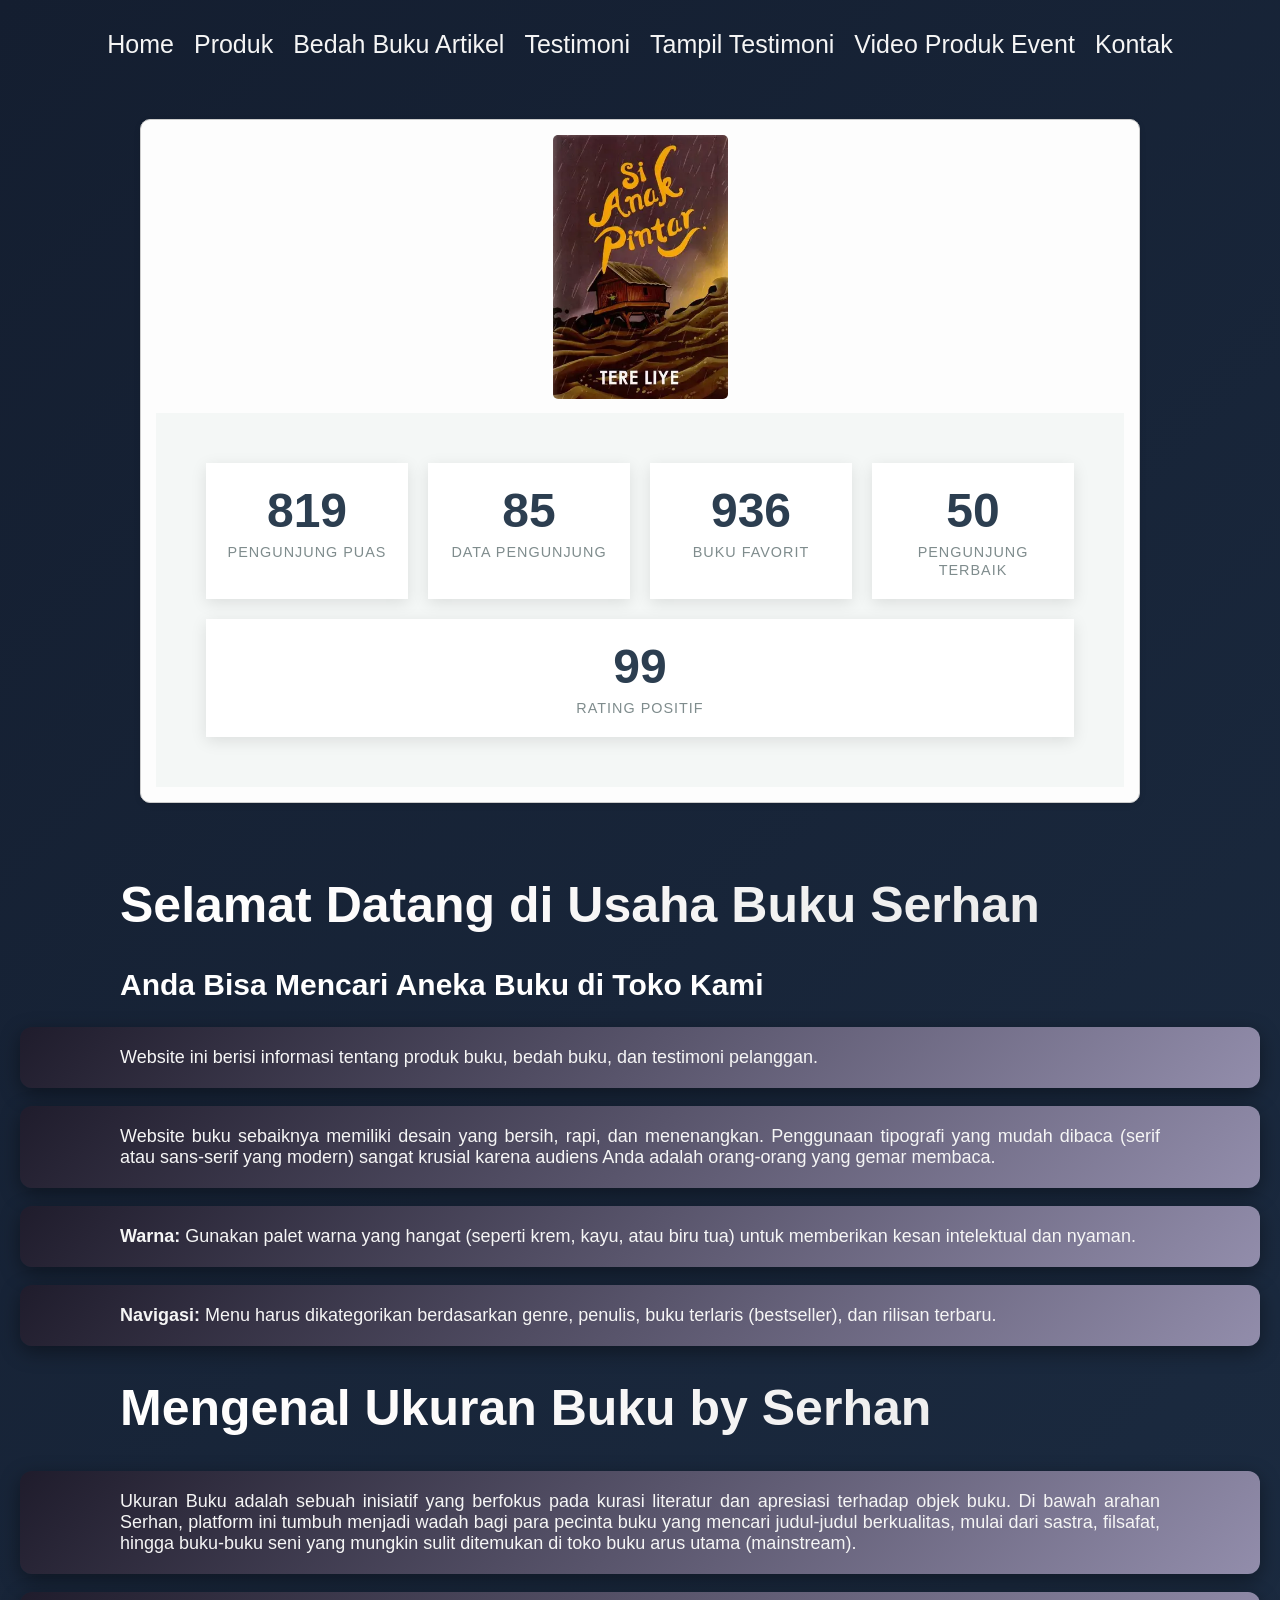
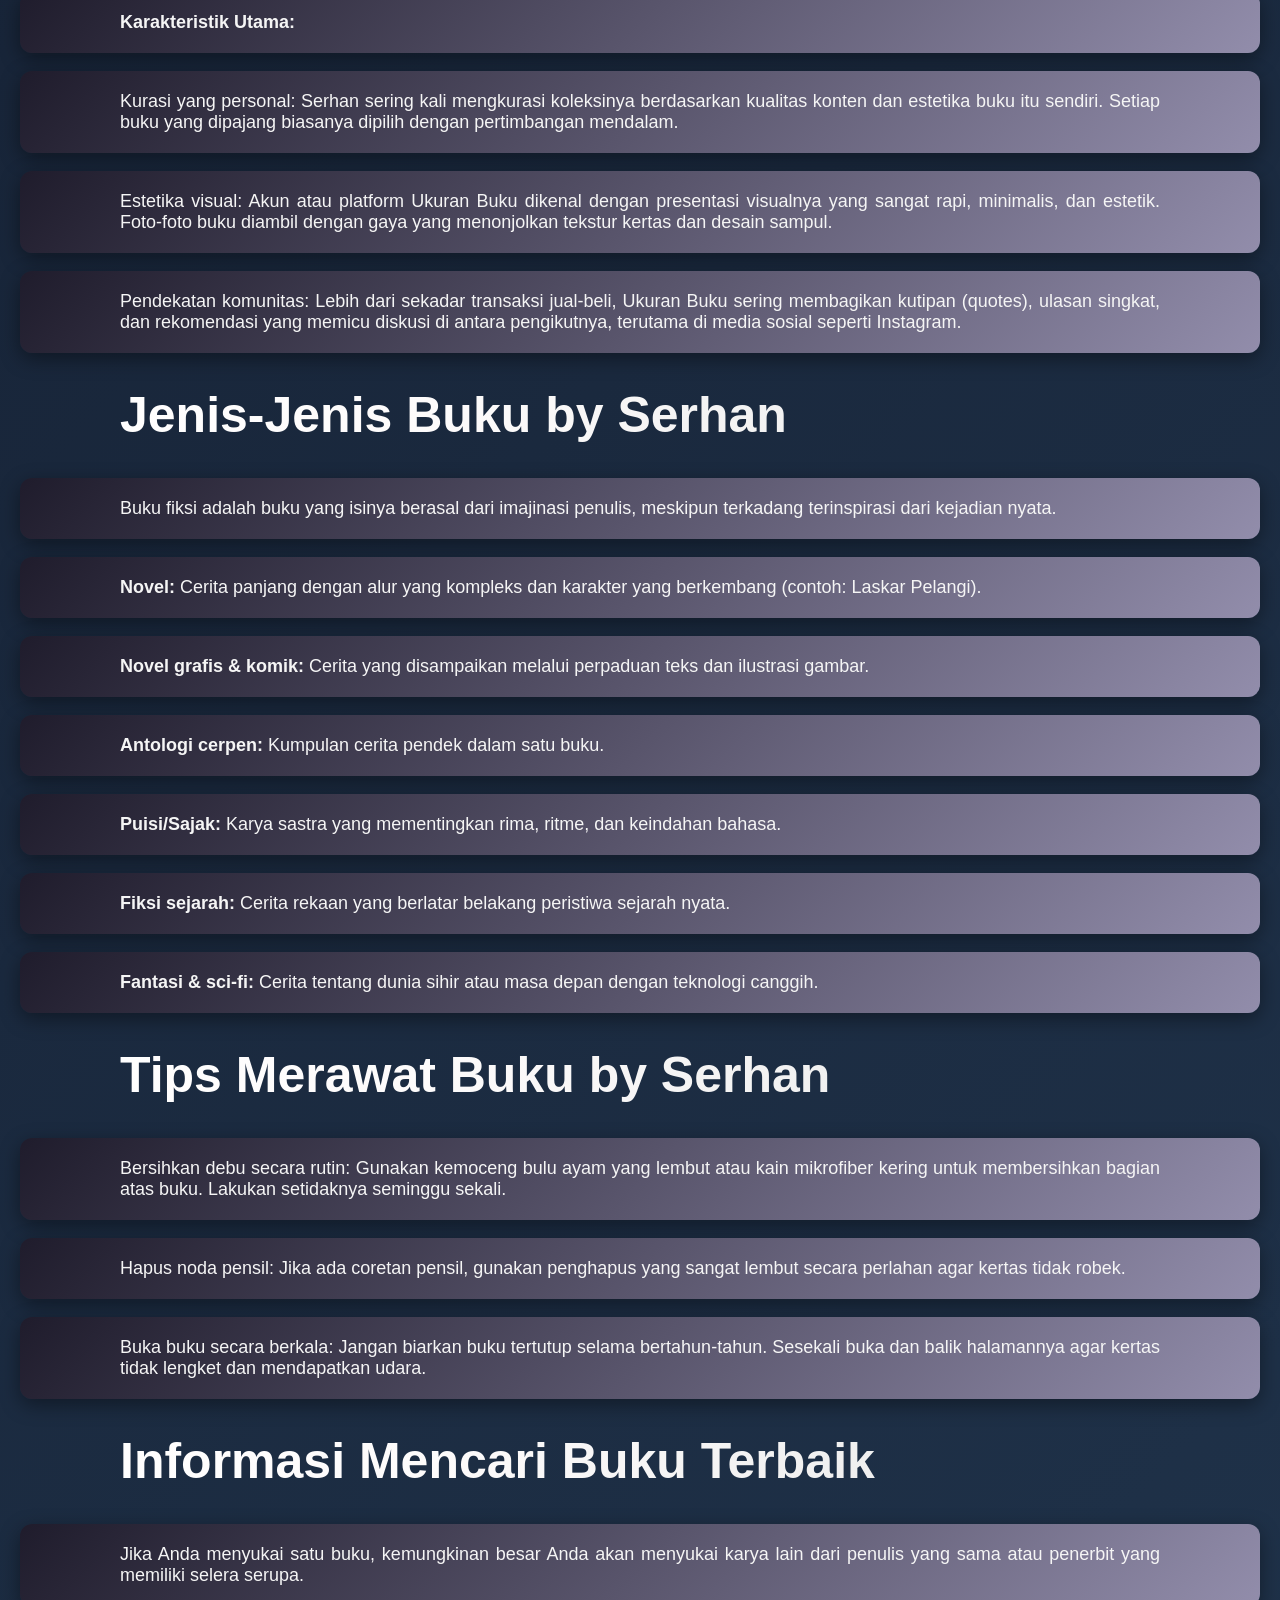
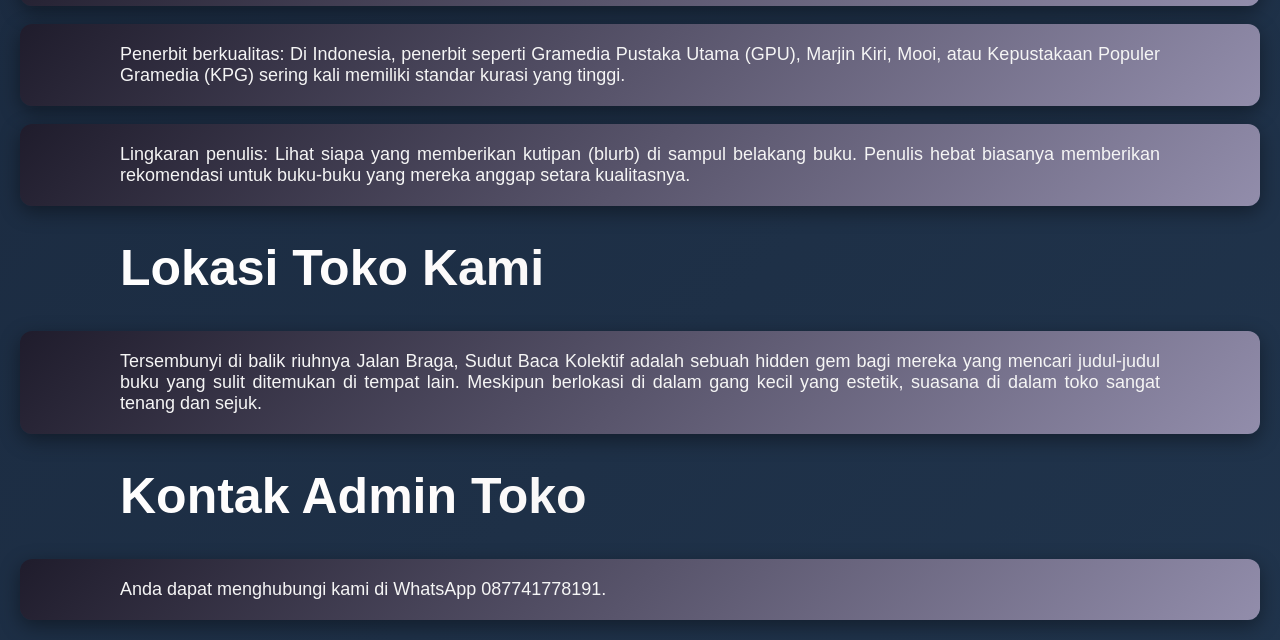
<file: index.html>
<!DOCTYPE html>
<html lang="id">
<head>
<meta charset="UTF-8">
<meta name="viewport" content="width=device-width, initial-scale=1.0">
<title>Profile Usaha Buku Serhan</title>
<link rel="stylesheet" href="style.css"/>
<nav class="navbar">
  <ul>
    <li><a href="index.html">Home</a></li>
    <li><a href="Produk.html">Produk</a></li>
    <li><a href="Bedah Buku Artikel.html">Bedah Buku Artikel</a></li>
    <li><a href="Testimoni.html">Testimoni</a></li>
    <li><a href="Tampil Testimoni.html">Tampil Testimoni</a></li>
    <li><a href="Video Produk Event.html">Video Produk Event</a></li>
    <li><a href="Kontak.html">Kontak</a></li>
  </ul>
</nav>
</head>
<body>
<section class="daftar-produk">
  <div class="produk">
    <img src="Image/Si anak pintar.webp">
    <div class="container">

      <div class="stat-card">
        <span class="counter" data-target="1000">0</span>
        <span class="label">Pengunjung Puas</span>
      </div>

      <div class="stat-card">
        <span class="counter" data-target="85">0</span>
        <span class="label">Data Pengunjung</span>
      </div>

      <div class="stat-card">
        <span class="counter" data-target="1200">0</span>
        <span class="label">Buku Favorit</span>
      </div>

      <div class="stat-card">
        <span class="counter" data-target="50">0</span>
        <span class="label">Pengunjung Terbaik</span>
      </div>

      <div class="stat-card">
        <span class="counter" data-target="99">0</span>
        <span class="label">Rating Positif</span>
      </div>

    </div>
  </div>
</section>

<script>
  const counters = document.querySelectorAll('.counter');
  
  counters.forEach(counter => {
    const updateCount = () => {
      const target = +counter.getAttribute('data-target');
      const count = +counter.innerText;
      
      const speed = 150; 
      const increment = target / speed;

      if (count < target) {
        counter.innerText = Math.ceil(count + increment);
        setTimeout(updateCount, 15);
      } else {
        counter.innerText = target;
      }
    };

    updateCount();
  });
</script>

<h1>Selamat Datang di Usaha Buku Serhan</h1>
<h2>Anda Bisa Mencari Aneka Buku di Toko Kami</h2>

<p>Website ini berisi informasi tentang produk buku, bedah buku, dan testimoni pelanggan.</p>

<p>Website buku sebaiknya memiliki desain yang bersih, rapi, dan menenangkan. Penggunaan tipografi yang mudah dibaca (serif atau sans-serif yang modern) sangat krusial karena audiens Anda adalah orang-orang yang gemar membaca.</p>

<p><strong>Warna:</strong> Gunakan palet warna yang hangat (seperti krem, kayu, atau biru tua) untuk memberikan kesan intelektual dan nyaman.</p>

<p><strong>Navigasi:</strong> Menu harus dikategorikan berdasarkan genre, penulis, buku terlaris (bestseller), dan rilisan terbaru.</p>

<h1>Mengenal Ukuran Buku by Serhan</h1>

<p>Ukuran Buku adalah sebuah inisiatif yang berfokus pada kurasi literatur dan apresiasi terhadap objek buku. Di bawah arahan Serhan, platform ini tumbuh menjadi wadah bagi para pecinta buku yang mencari judul-judul berkualitas, mulai dari sastra, filsafat, hingga buku-buku seni yang mungkin sulit ditemukan di toko buku arus utama (mainstream).</p>

<p><strong>Karakteristik Utama:</strong></p>
<p>Kurasi yang personal: Serhan sering kali mengkurasi koleksinya berdasarkan kualitas konten dan estetika buku itu sendiri. Setiap buku yang dipajang biasanya dipilih dengan pertimbangan mendalam.</p>

<p>Estetika visual: Akun atau platform Ukuran Buku dikenal dengan presentasi visualnya yang sangat rapi, minimalis, dan estetik. Foto-foto buku diambil dengan gaya yang menonjolkan tekstur kertas dan desain sampul.</p>

<p>Pendekatan komunitas: Lebih dari sekadar transaksi jual-beli, Ukuran Buku sering membagikan kutipan (quotes), ulasan singkat, dan rekomendasi yang memicu diskusi di antara pengikutnya, terutama di media sosial seperti Instagram.</p>

<h1>Jenis-Jenis Buku by Serhan</h1>

<p>Buku fiksi adalah buku yang isinya berasal dari imajinasi penulis, meskipun terkadang terinspirasi dari kejadian nyata.</p>

<p><strong>Novel:</strong> Cerita panjang dengan alur yang kompleks dan karakter yang berkembang (contoh: Laskar Pelangi).</p>

<p><strong>Novel grafis & komik:</strong> Cerita yang disampaikan melalui perpaduan teks dan ilustrasi gambar.</p>

<p><strong>Antologi cerpen:</strong> Kumpulan cerita pendek dalam satu buku.</p>

<p><strong>Puisi/Sajak:</strong> Karya sastra yang mementingkan rima, ritme, dan keindahan bahasa.</p>

<p><strong>Fiksi sejarah:</strong> Cerita rekaan yang berlatar belakang peristiwa sejarah nyata.</p>

<p><strong>Fantasi & sci-fi:</strong> Cerita tentang dunia sihir atau masa depan dengan teknologi canggih.</p>

<h1>Tips Merawat Buku by Serhan</h1>

<p>Bersihkan debu secara rutin: Gunakan kemoceng bulu ayam yang lembut atau kain mikrofiber kering untuk membersihkan bagian atas buku. Lakukan setidaknya seminggu sekali.</p>

<p>Hapus noda pensil: Jika ada coretan pensil, gunakan penghapus yang sangat lembut secara perlahan agar kertas tidak robek.</p>

<p>Buka buku secara berkala: Jangan biarkan buku tertutup selama bertahun-tahun. Sesekali buka dan balik halamannya agar kertas tidak lengket dan mendapatkan udara.</p>

<h1>Informasi Mencari Buku Terbaik</h1>

<p>Jika Anda menyukai satu buku, kemungkinan besar Anda akan menyukai karya lain dari penulis yang sama atau penerbit yang memiliki selera serupa.</p>

<p>Penerbit berkualitas: Di Indonesia, penerbit seperti Gramedia Pustaka Utama (GPU), Marjin Kiri, Mooi, atau Kepustakaan Populer Gramedia (KPG) sering kali memiliki standar kurasi yang tinggi.</p>

<p>Lingkaran penulis: Lihat siapa yang memberikan kutipan (blurb) di sampul belakang buku. Penulis hebat biasanya memberikan rekomendasi untuk buku-buku yang mereka anggap setara kualitasnya.</p>

<h1>Lokasi Toko Kami</h1>

<p>Tersembunyi di balik riuhnya Jalan Braga, Sudut Baca Kolektif adalah sebuah hidden gem bagi mereka yang mencari judul-judul buku yang sulit ditemukan di tempat lain. Meskipun berlokasi di dalam gang kecil yang estetik, suasana di dalam toko sangat tenang dan sejuk.</p>

<h1>Kontak Admin Toko</h1>

<p>Anda dapat menghubungi kami di WhatsApp 087741778191.</p>

</body>
</html>
</file>
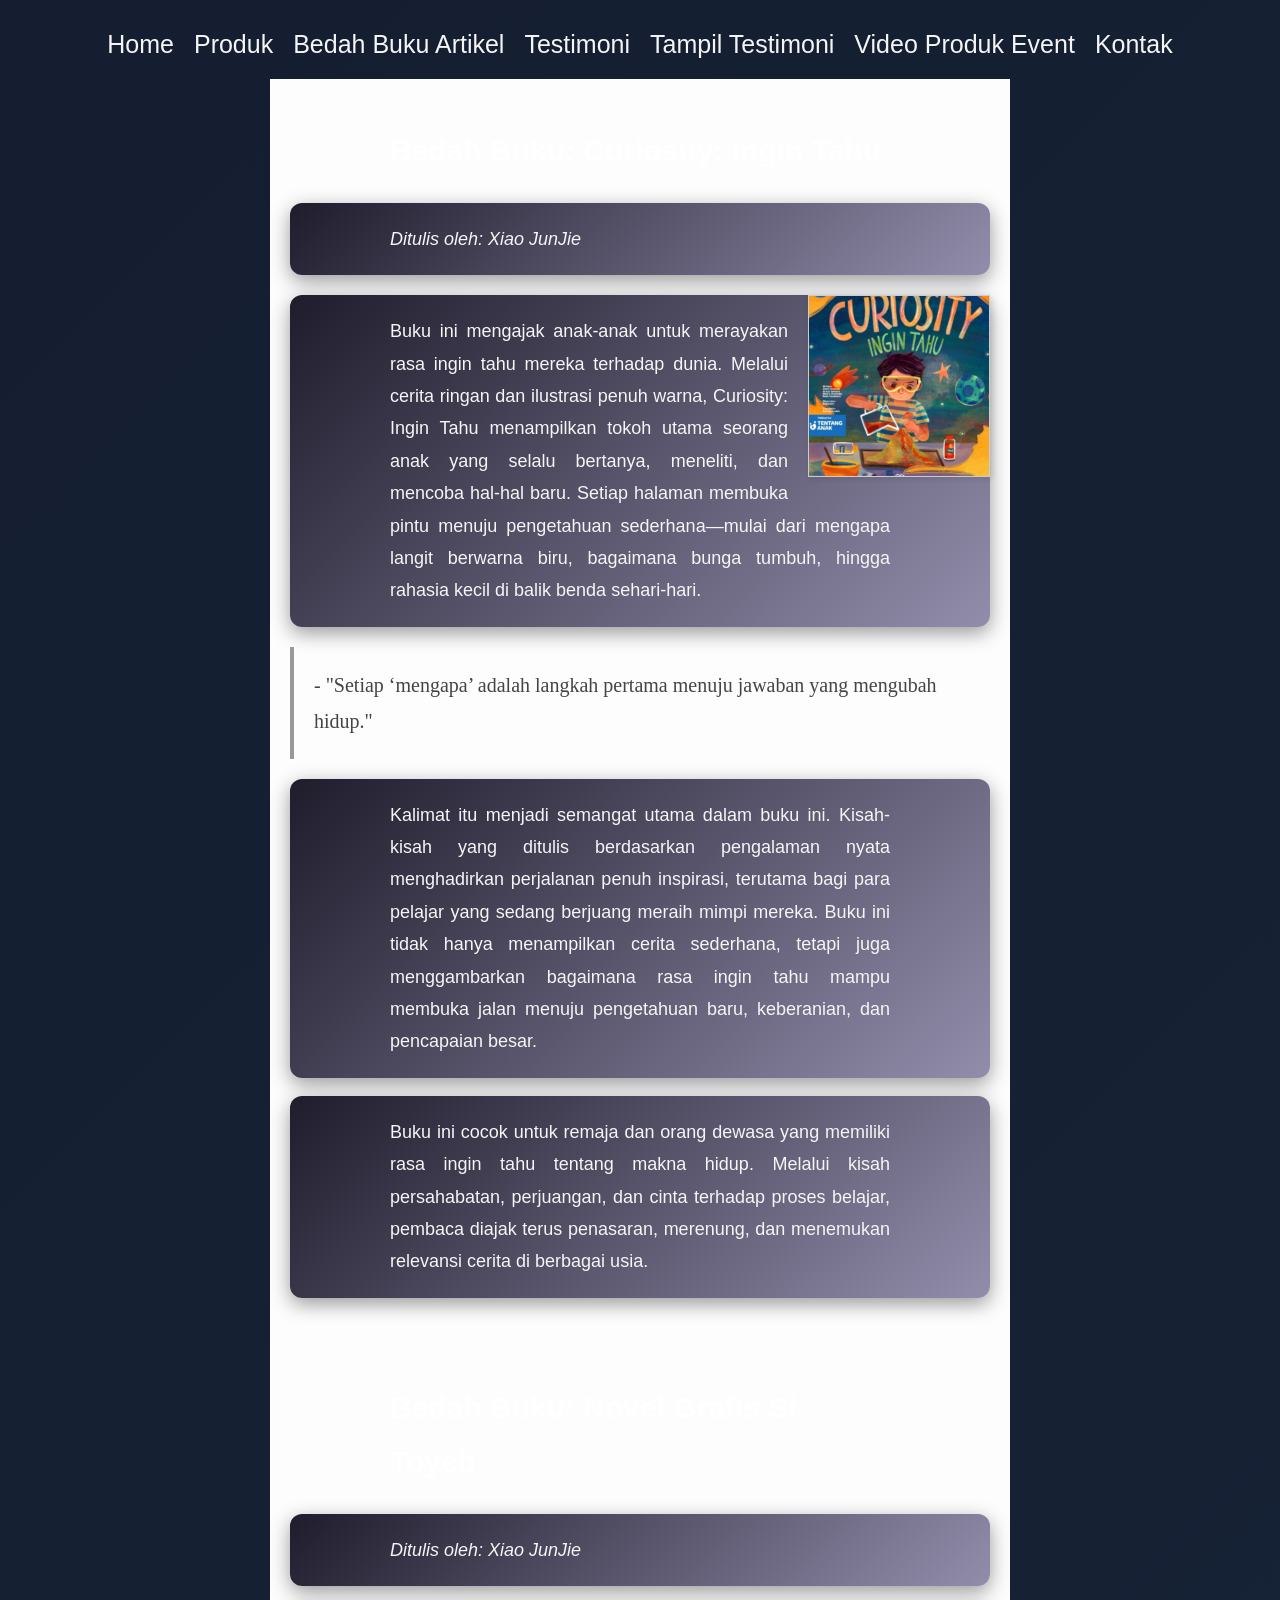
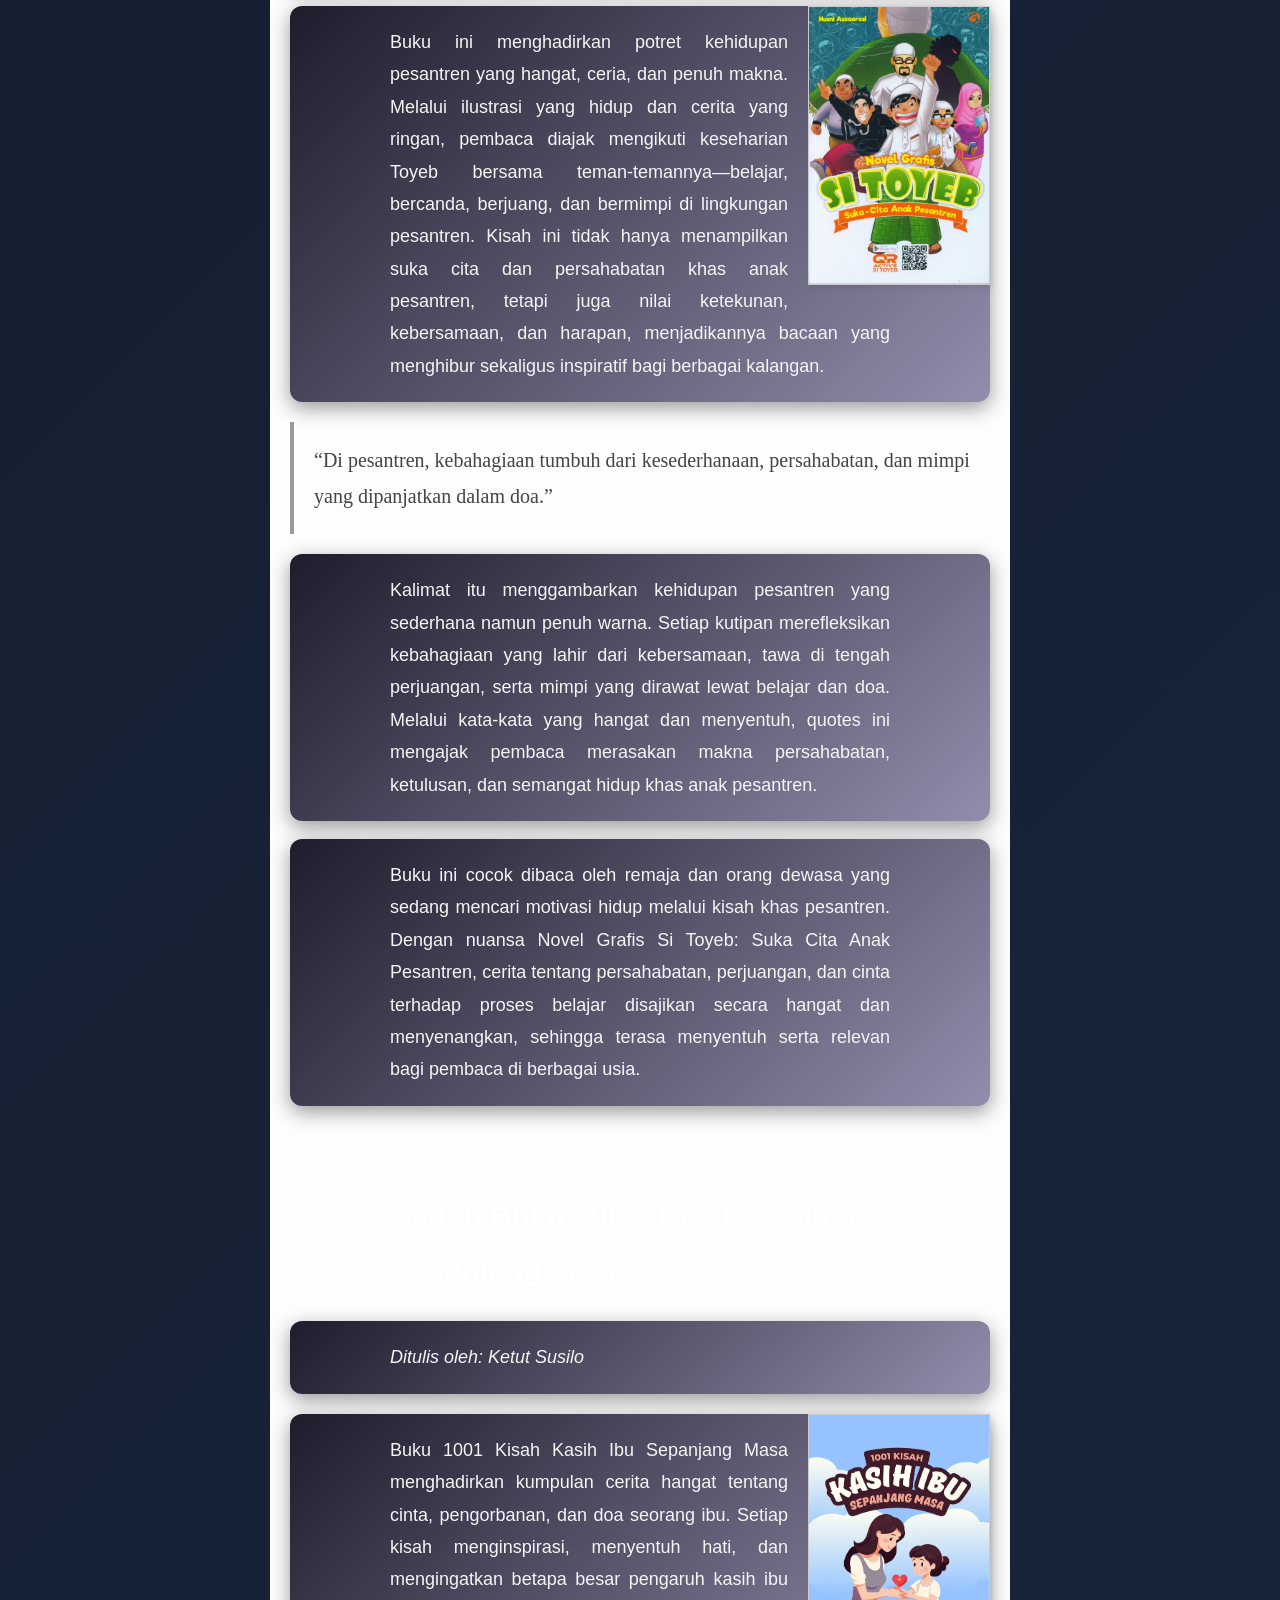
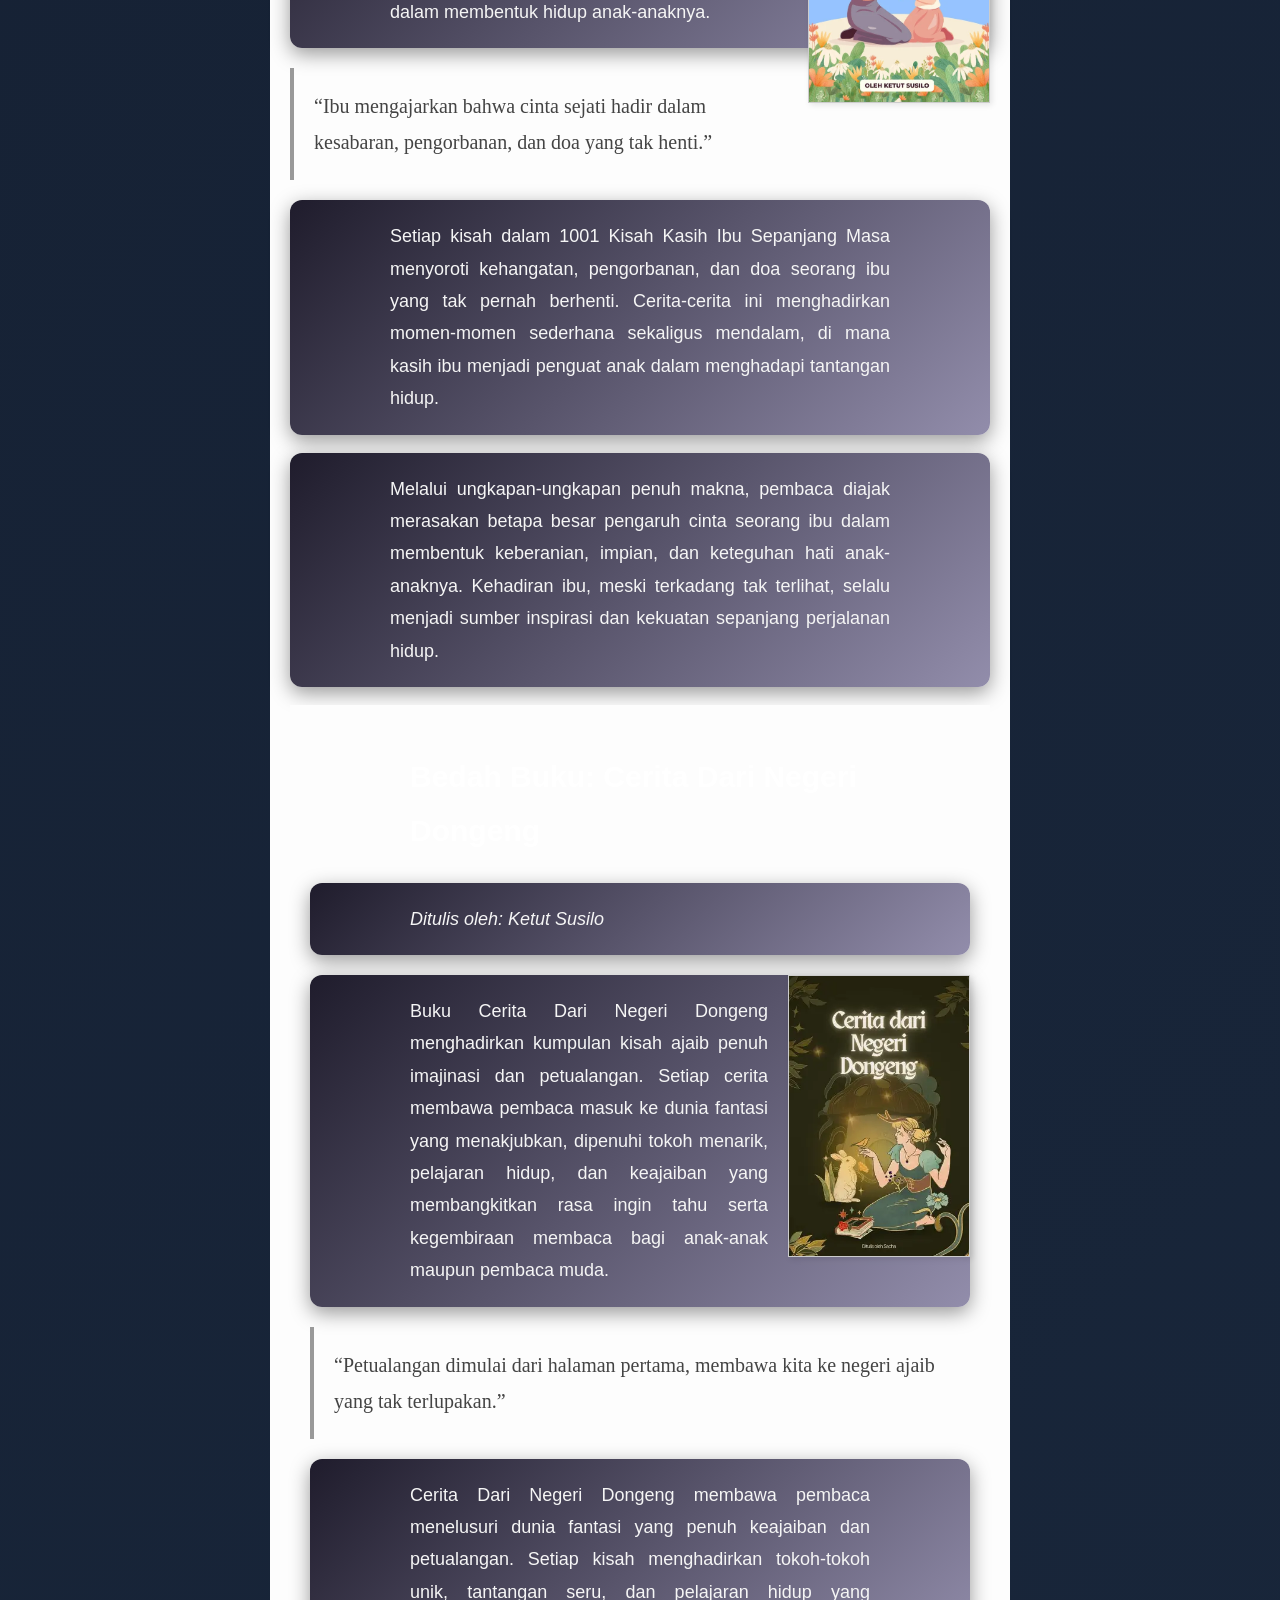
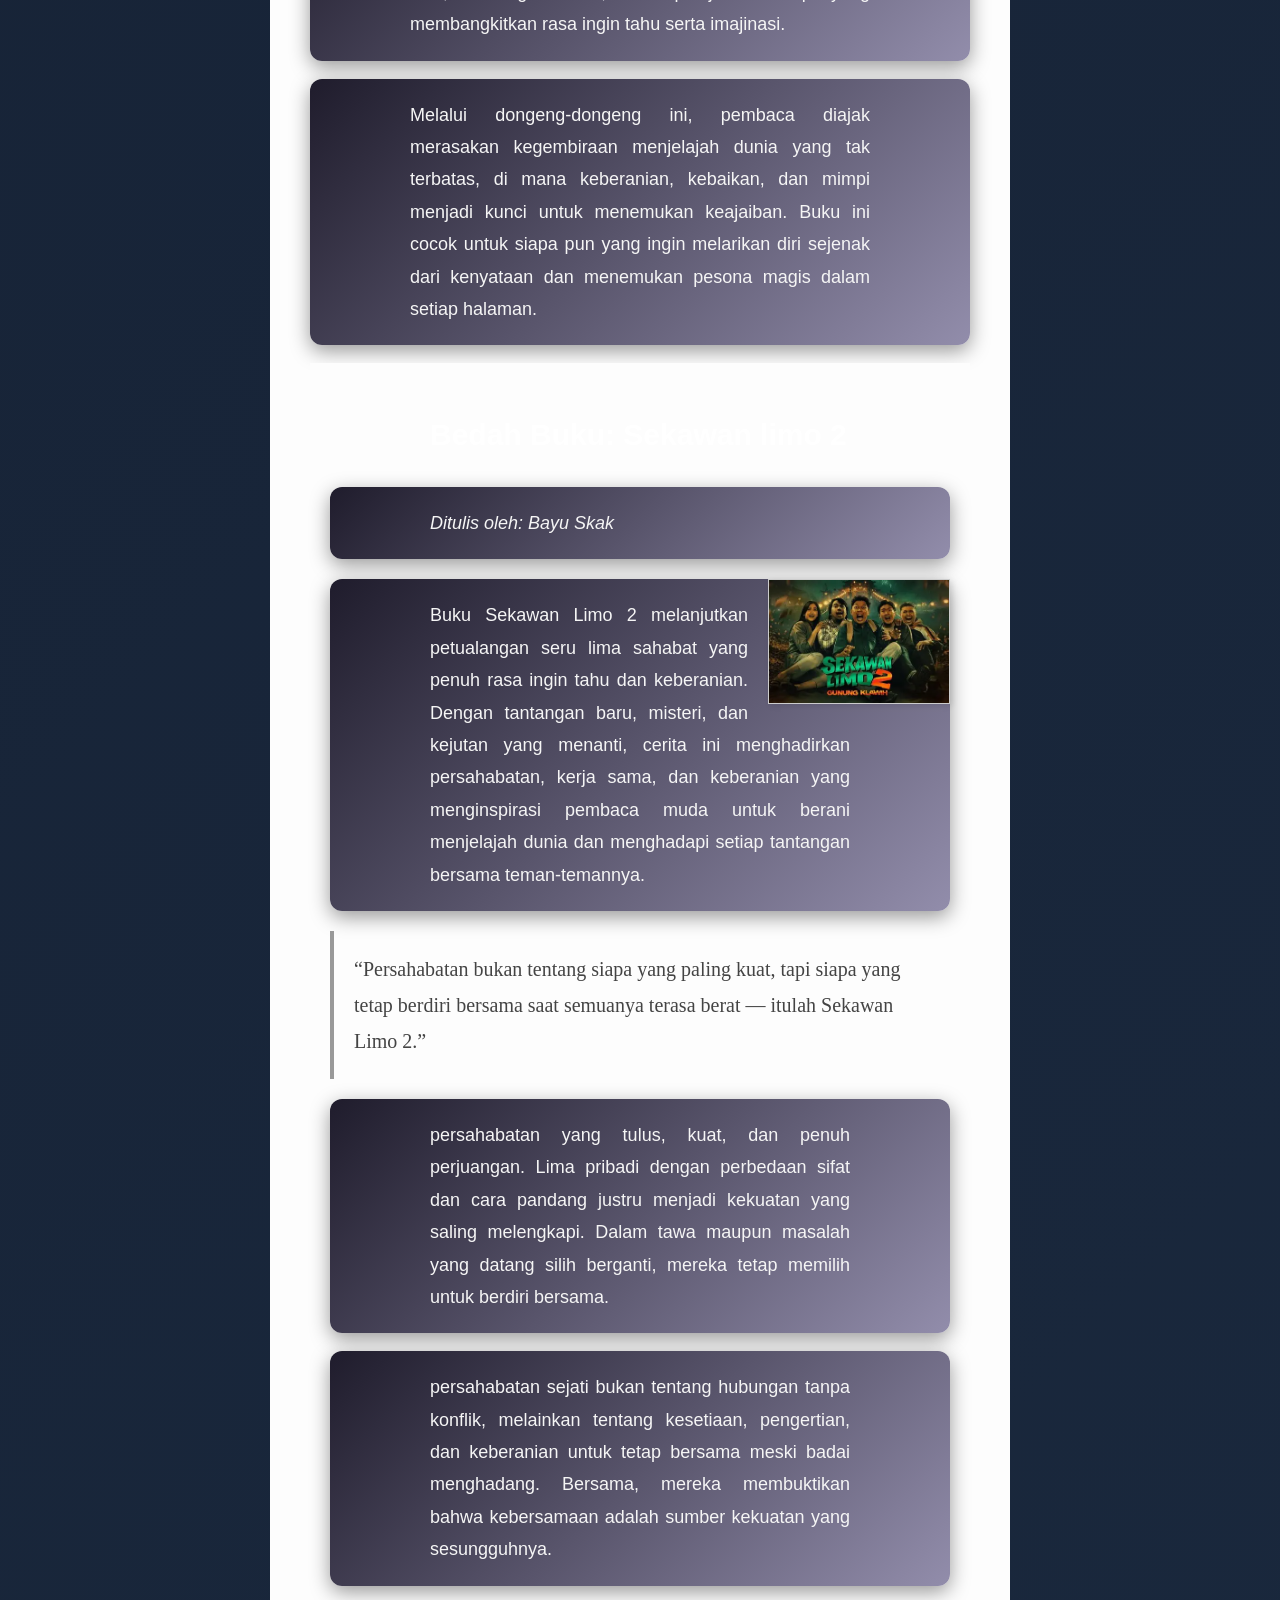
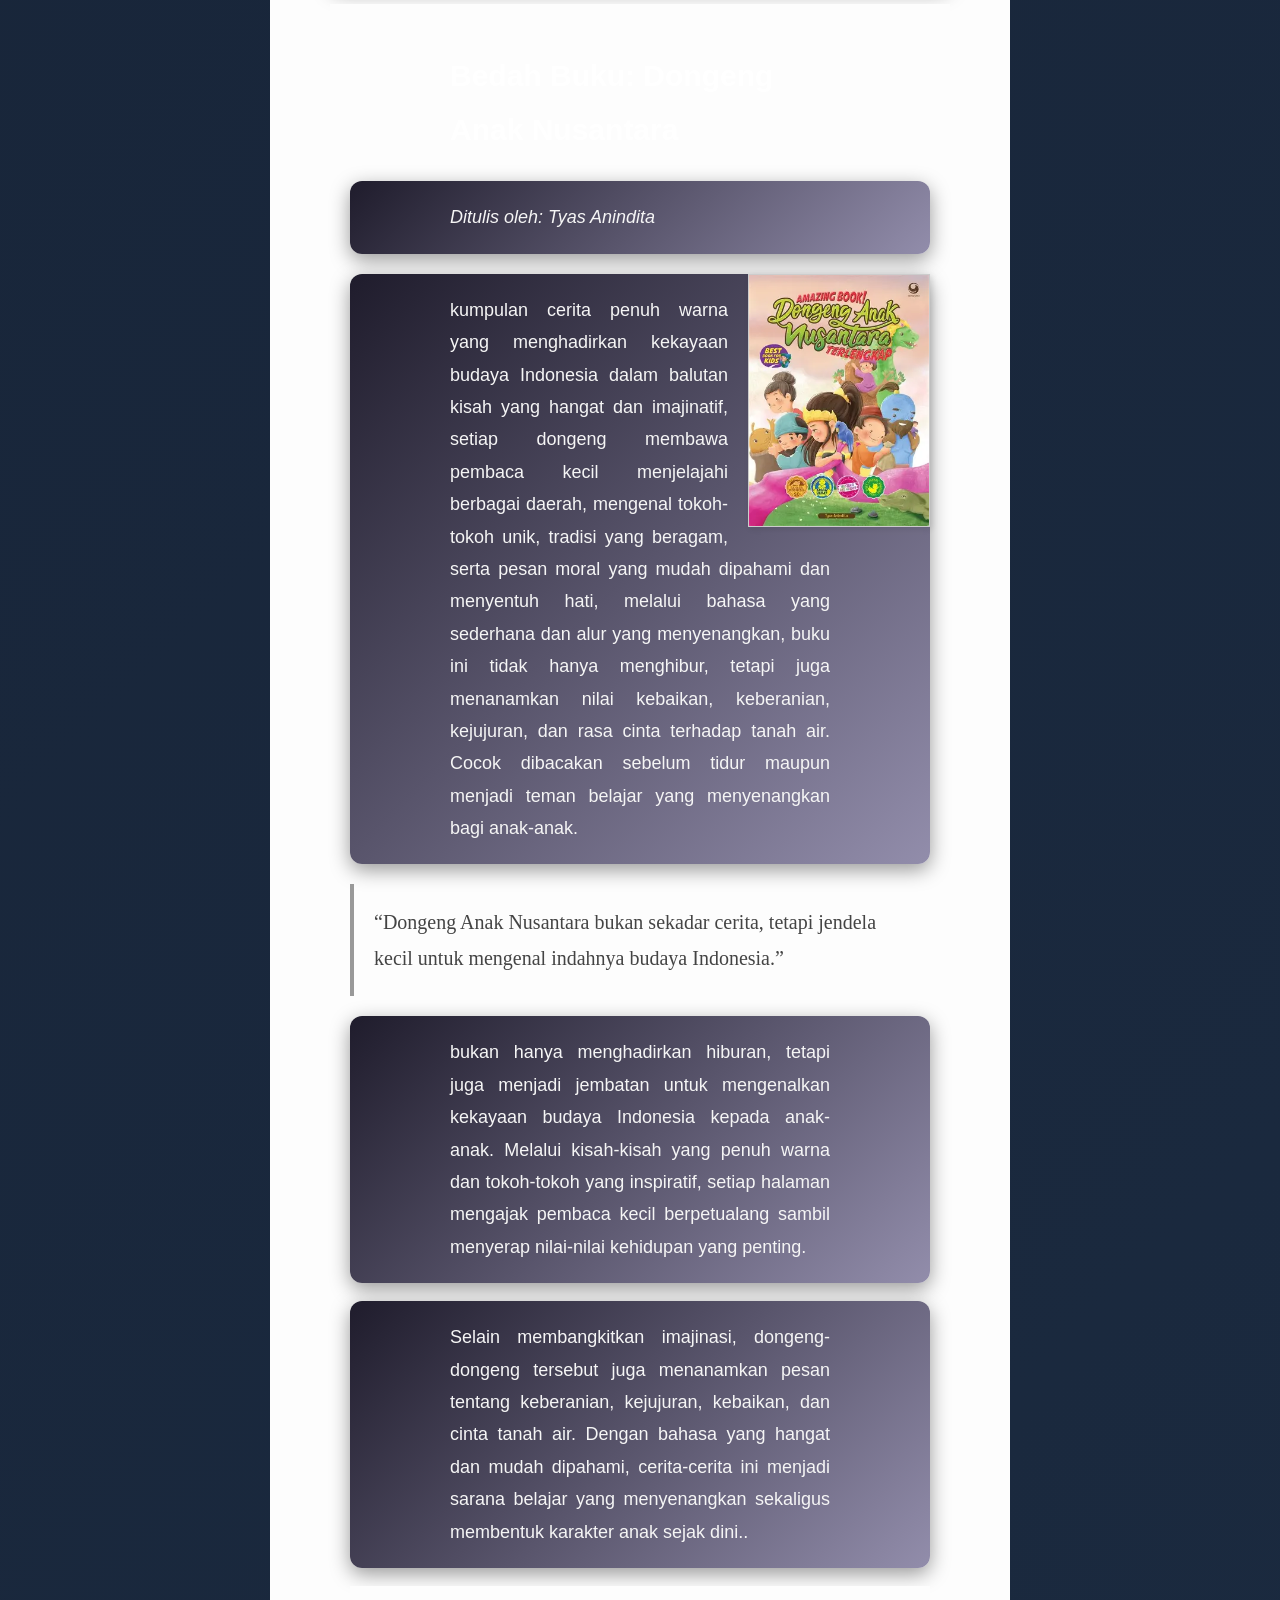
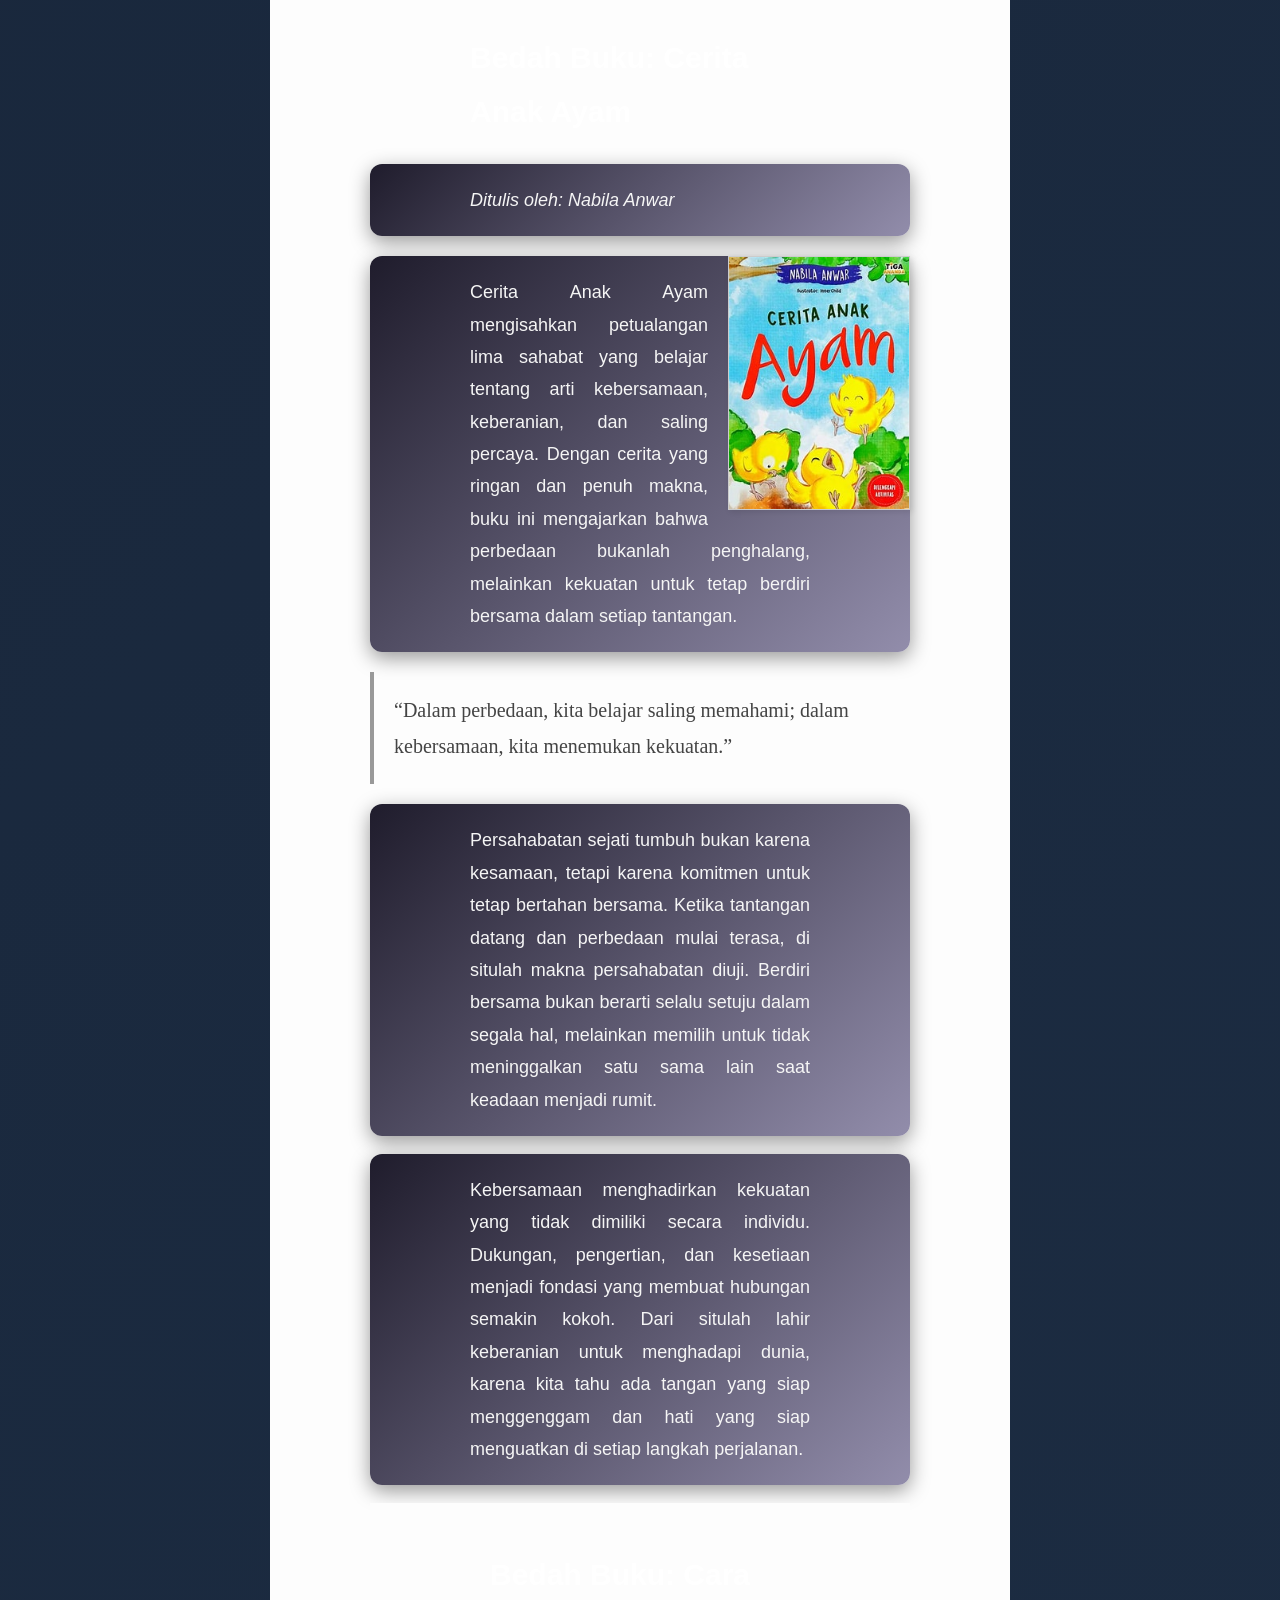
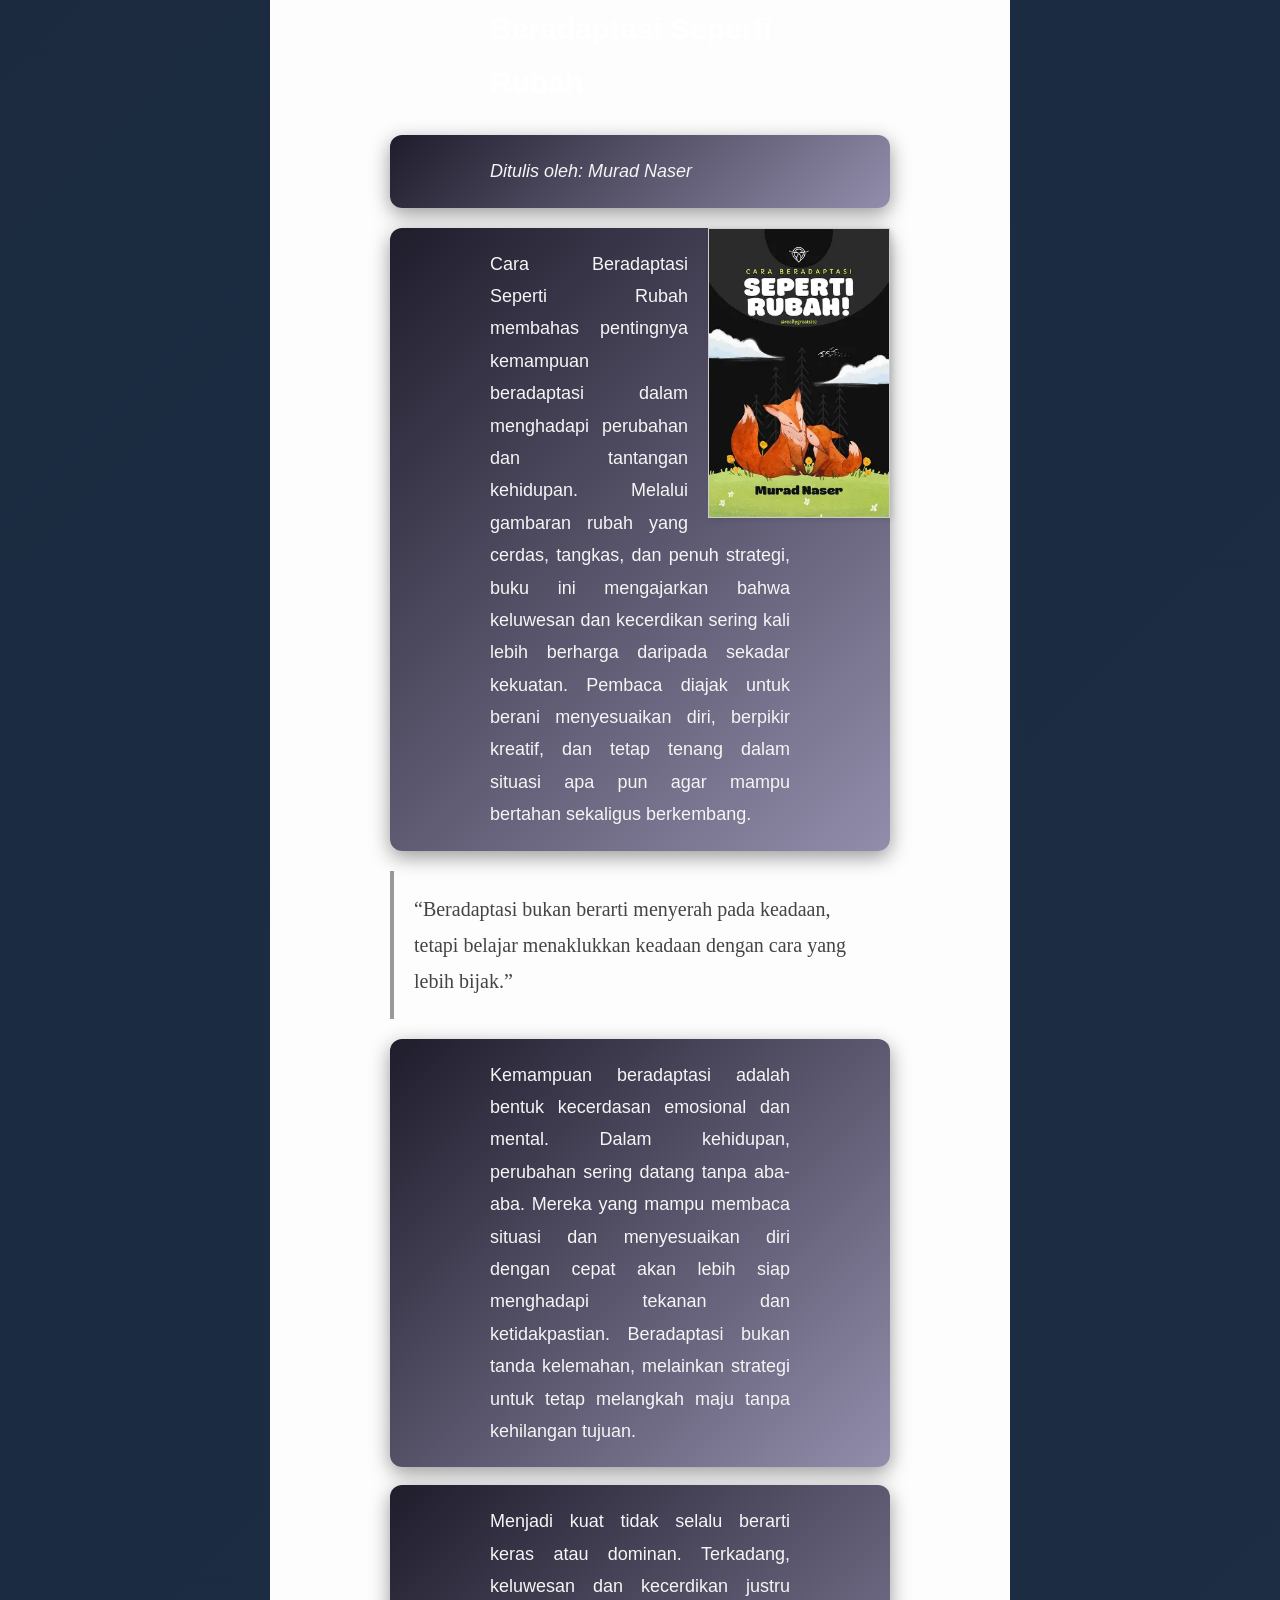
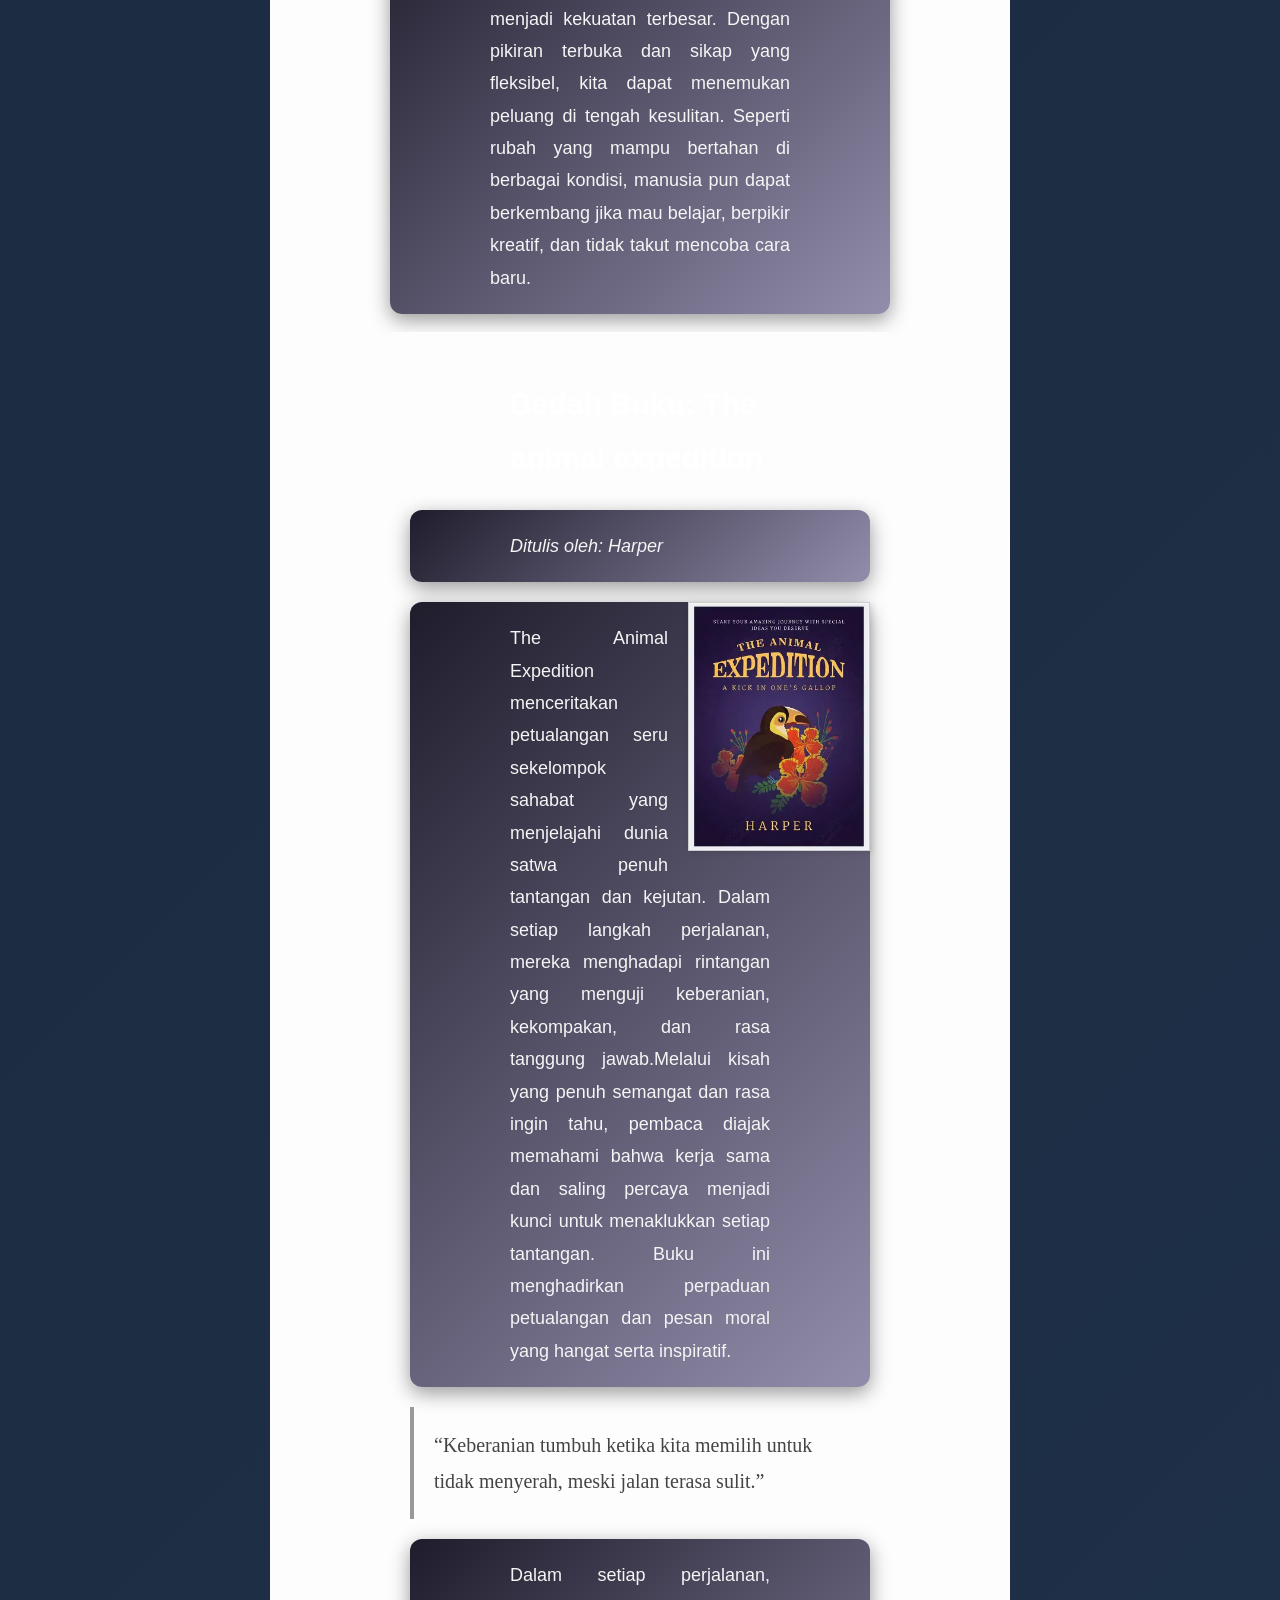
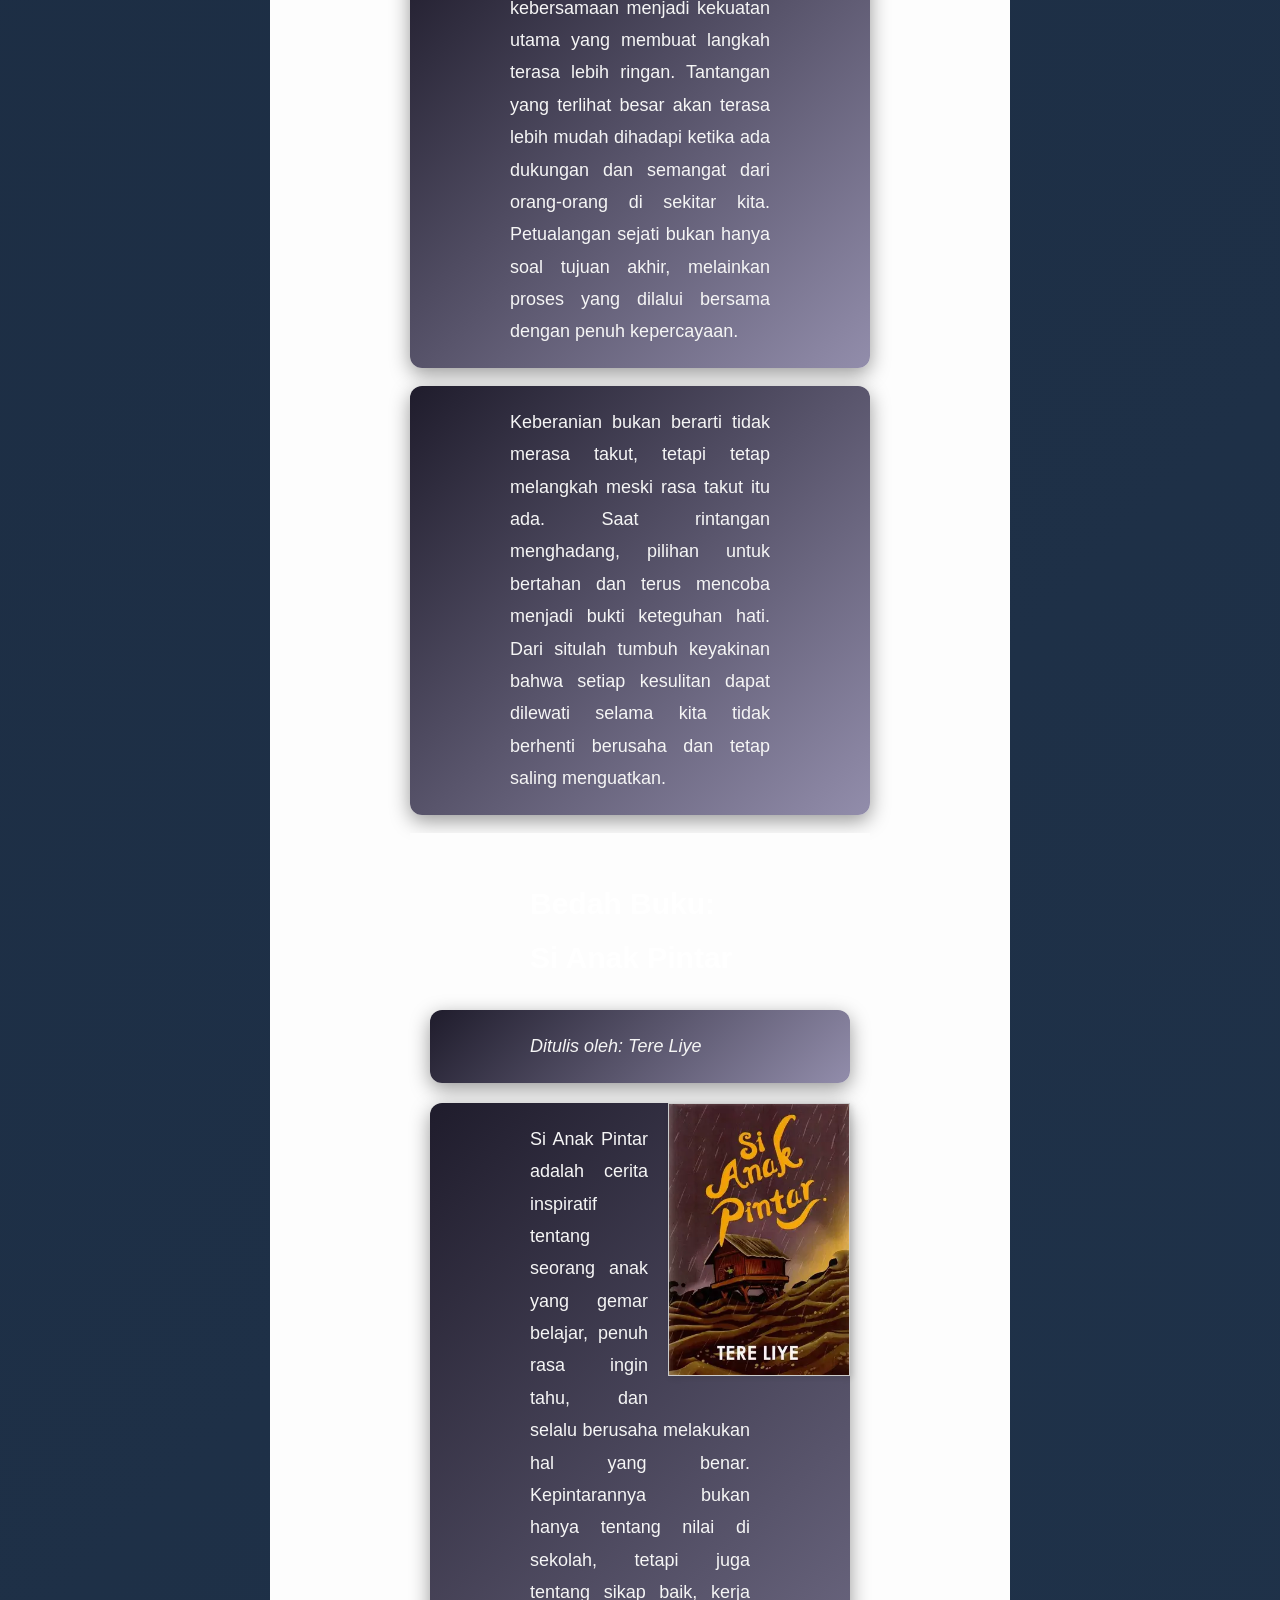
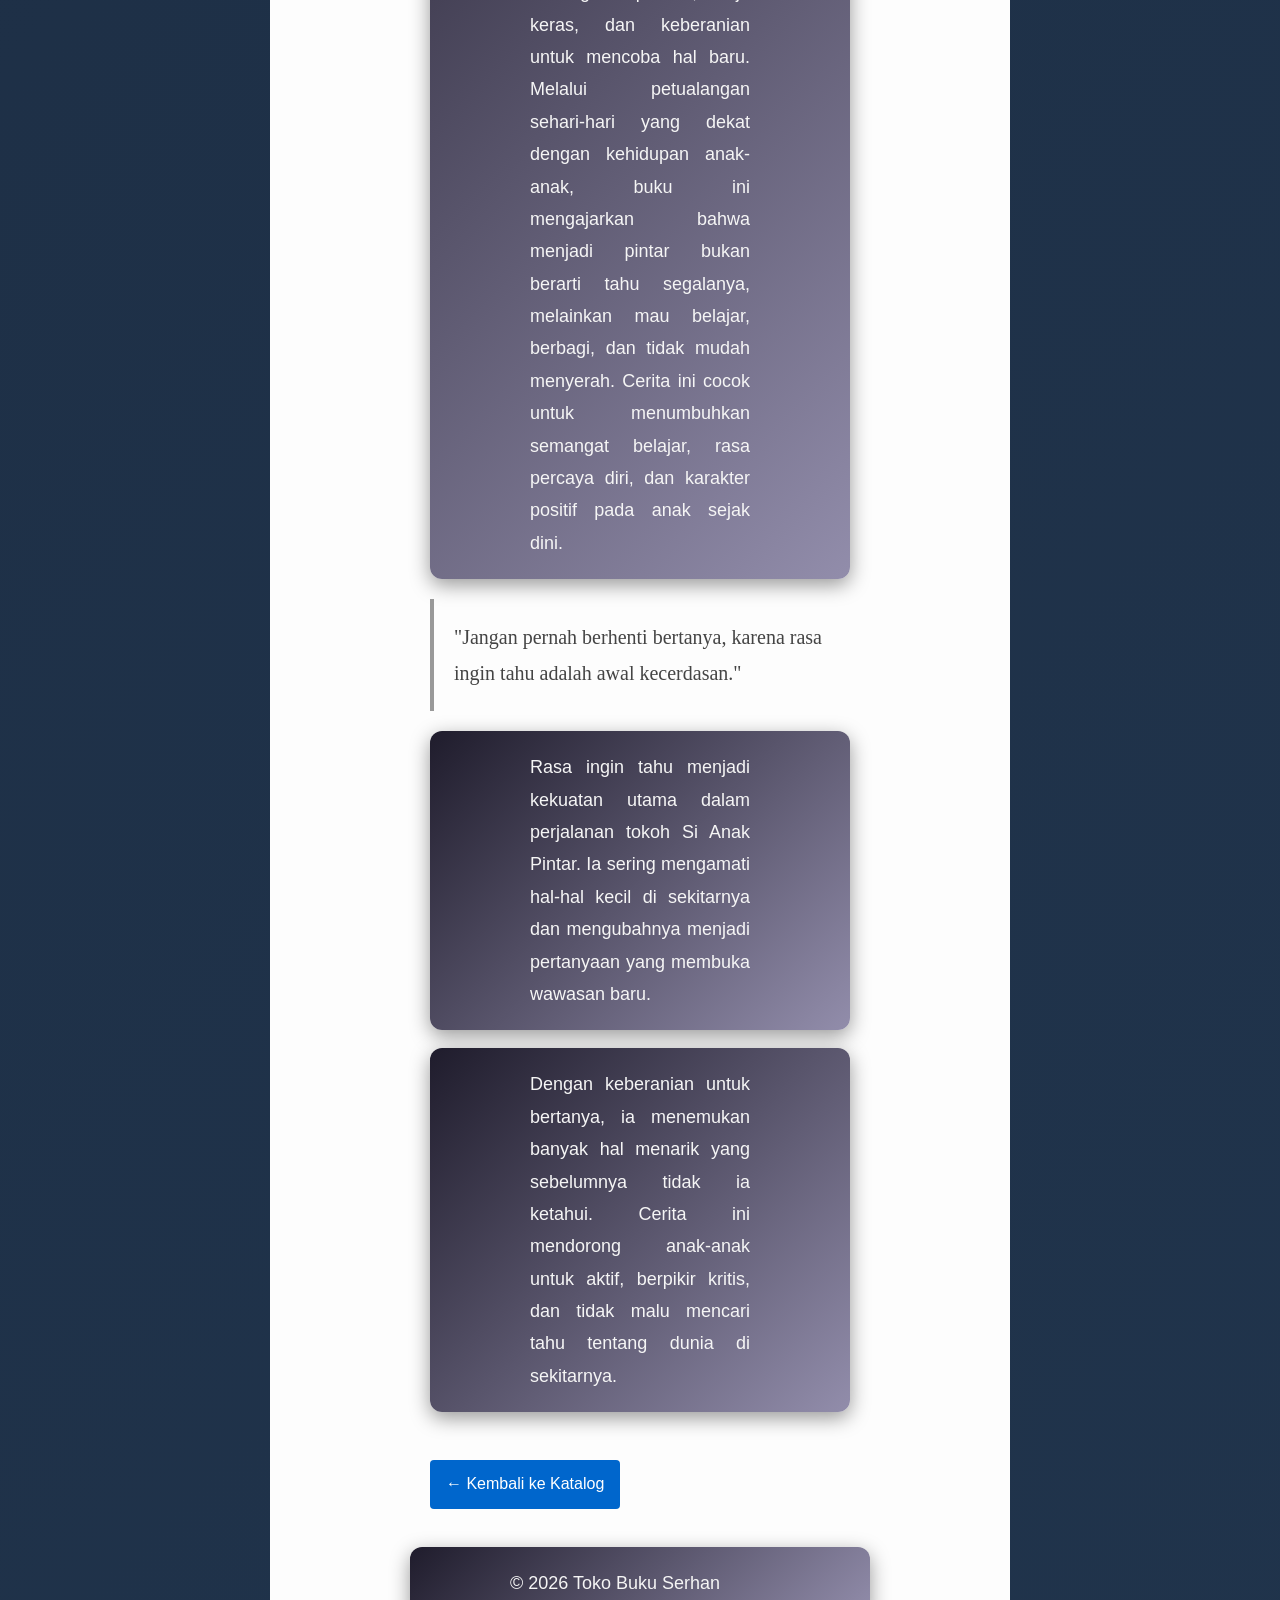
<file: Bedah Buku Artikel.html>
<!DOCTYPE html>
<html lang="id">
<head>
<meta charset="UTF-8">
<meta name="viewport" content="width=device-width, initial-scale=1.0">
<title>Profile Usaha Buku Serhan</title>
<link rel="stylesheet" href="style.css"/>
<nav class="navbar">
  <ul>
    <li><a href="index.html">Home</a></li>
    <li><a href="Produk.html">Produk</a></li>
    <li><a href="Bedah Buku Artikel.html">Bedah Buku Artikel</a></li>
    <li><a href="Testimoni.html">Testimoni</a></li>
    <li><a href="Tampil Testimoni.html">Tampil Testimoni</a></li>
    <li><a href="Video Produk Event.html">Video Produk Event</a></li>
    <li><a href="Kontak.html">Kontak</a></li>
  </ul>
</nav>
</head>
<body>
<main class="artikel">
    <h2>Bedah Buku: Curiosity: Ingin Tahu</h2>
    <p class="penulis">Ditulis oleh: Xiao JunJie</p>

    <img src="Image/gambar umum.jpg" alt="Sampul Curiosity Ingin Tahu" class="sampul">

    <p>
      Buku ini mengajak anak-anak untuk merayakan rasa ingin tahu mereka terhadap dunia. 
      Melalui cerita ringan dan ilustrasi penuh warna, Curiosity: Ingin Tahu menampilkan tokoh utama seorang anak yang selalu bertanya, meneliti, dan mencoba hal-hal baru. Setiap halaman membuka pintu menuju pengetahuan sederhana—mulai dari mengapa langit berwarna biru, bagaimana bunga tumbuh, hingga rahasia kecil di balik benda sehari-hari.
    </p>

    <blockquote>
      - "Setiap ‘mengapa’ adalah langkah pertama menuju jawaban yang mengubah hidup."
    </blockquote>

    <p>
      Kalimat itu menjadi semangat utama dalam buku ini. Kisah-kisah yang ditulis berdasarkan pengalaman nyata menghadirkan perjalanan penuh inspirasi, 
      terutama bagi para pelajar yang sedang berjuang meraih mimpi mereka. Buku ini tidak hanya menampilkan cerita sederhana, tetapi juga menggambarkan bagaimana rasa ingin tahu mampu membuka jalan menuju pengetahuan baru, keberanian, dan pencapaian besar.
    </p>

    <p>
      Buku ini cocok untuk remaja dan orang dewasa yang memiliki rasa ingin tahu tentang makna hidup. 
      Melalui kisah persahabatan, perjuangan, dan cinta terhadap proses belajar, pembaca diajak terus penasaran, merenung, dan menemukan relevansi cerita di berbagai usia.
    </p>

  </main>

  <main class="artikel">
    <h2>Bedah Buku: Novel Grafis Si Toyeb</h2>
    <p class="penulis">Ditulis oleh: Xiao JunJie</p>

    <img src="Image/Buku 8.jpg" alt="Sampul Novel Grafis Si Toyeb" class="sampul">

    <p>
      Buku ini menghadirkan potret kehidupan pesantren yang hangat, ceria, dan penuh makna. 
      Melalui ilustrasi yang hidup dan cerita yang ringan, pembaca diajak mengikuti keseharian Toyeb bersama teman-temannya—belajar, bercanda, berjuang, dan bermimpi di lingkungan pesantren. Kisah ini tidak hanya menampilkan suka cita dan persahabatan khas anak pesantren, tetapi juga nilai ketekunan, kebersamaan, dan harapan, menjadikannya bacaan yang menghibur sekaligus inspiratif bagi berbagai kalangan.
    </p>

    <blockquote>
      “Di pesantren, kebahagiaan tumbuh dari kesederhanaan, persahabatan, dan mimpi yang dipanjatkan dalam doa.”
    </blockquote>

    <p>
      Kalimat itu menggambarkan kehidupan pesantren yang sederhana namun penuh warna. 
      Setiap kutipan merefleksikan kebahagiaan yang lahir dari kebersamaan, tawa di tengah perjuangan, serta mimpi yang dirawat lewat belajar dan doa. Melalui kata-kata yang hangat dan menyentuh, quotes ini mengajak pembaca merasakan makna persahabatan, ketulusan, dan semangat hidup khas anak pesantren.

    <p>
      Buku ini cocok dibaca oleh remaja dan orang dewasa yang sedang mencari motivasi hidup melalui kisah khas pesantren. 
      Dengan nuansa Novel Grafis Si Toyeb: Suka Cita Anak Pesantren, cerita tentang persahabatan, perjuangan, dan cinta terhadap proses belajar disajikan secara hangat dan menyenangkan, sehingga terasa menyentuh serta relevan bagi pembaca di berbagai usia.
    </p>

  </main>
  <main class="artikel">
    <h2>Bedah Buku: 1001 Kisah Kasih Ibu Sepanjang Masa</h2>
    <p class="penulis">Ditulis oleh: Ketut Susilo</p>

    <img src="Image/1001 kisah ibu.webp" alt="Sampul Kisah Kasih Ibu" class="sampul">

    <p>
      Buku 1001 Kisah Kasih Ibu Sepanjang Masa menghadirkan kumpulan cerita hangat tentang cinta, pengorbanan, dan doa seorang ibu. 
      Setiap kisah menginspirasi, menyentuh hati, dan mengingatkan betapa besar pengaruh kasih ibu dalam membentuk hidup anak-anaknya.
    </p>

    <blockquote>
      “Ibu mengajarkan bahwa cinta sejati hadir dalam kesabaran, pengorbanan, dan doa yang tak henti.”
    </blockquote>

    <p>
      Setiap kisah dalam 1001 Kisah Kasih Ibu Sepanjang Masa menyoroti kehangatan, pengorbanan, dan doa seorang ibu yang tak pernah berhenti. Cerita-cerita ini menghadirkan momen-momen sederhana sekaligus mendalam, 
      di mana kasih ibu menjadi penguat anak dalam menghadapi tantangan hidup.
    </p>

    <p>
      Melalui ungkapan-ungkapan penuh makna, pembaca diajak merasakan betapa besar pengaruh cinta seorang ibu dalam membentuk keberanian, impian, dan keteguhan hati anak-anaknya. Kehadiran ibu, meski terkadang tak terlihat, 
      selalu menjadi sumber inspirasi dan kekuatan sepanjang perjalanan hidup.
    </p>

  <main class="artikel">
    <h2>Bedah Buku: Cerita Dari Negeri Dongeng</h2>
    <p class="penulis">Ditulis oleh: Ketut Susilo</p>

    <img src="Image/Cerita Dari Negeri Dongeng.webp" alt="Sampul Cerita Dari Negeri Dongeng" class="sampul">

    <p>
      Buku Cerita Dari Negeri Dongeng menghadirkan kumpulan kisah ajaib penuh imajinasi dan petualangan. Setiap cerita membawa pembaca masuk ke dunia fantasi yang menakjubkan, dipenuhi tokoh menarik, pelajaran hidup, 
      dan keajaiban yang membangkitkan rasa ingin tahu serta kegembiraan membaca bagi anak-anak maupun pembaca muda.
    </p>

    <blockquote>
      “Petualangan dimulai dari halaman pertama, membawa kita ke negeri ajaib yang tak terlupakan.”
    </blockquote>

    <p>
      Cerita Dari Negeri Dongeng membawa pembaca menelusuri dunia fantasi yang penuh keajaiban dan petualangan. Setiap kisah menghadirkan tokoh-tokoh unik, tantangan seru, 
      dan pelajaran hidup yang membangkitkan rasa ingin tahu serta imajinasi.
    </p>

    <p>
      Melalui dongeng-dongeng ini, pembaca diajak merasakan kegembiraan menjelajah dunia yang tak terbatas, di mana keberanian, kebaikan, 
      dan mimpi menjadi kunci untuk menemukan keajaiban. Buku ini cocok untuk siapa pun yang ingin melarikan diri sejenak dari kenyataan dan menemukan pesona magis dalam setiap halaman.
    </p>

      <main class="artikel">
    <h2>Bedah Buku: Sekawan limo 2</h2>
    <p class="penulis">Ditulis oleh: Bayu Skak</p>

    <img src="Image/Sekawan limo 2.webp" alt="Sampul Sekawan limo 2" class="sampul">

    <p>
      Buku Sekawan Limo 2 melanjutkan petualangan seru lima sahabat yang penuh rasa ingin tahu dan keberanian. Dengan tantangan baru, misteri, dan kejutan yang menanti, cerita ini menghadirkan persahabatan, 
      kerja sama, dan keberanian yang menginspirasi pembaca muda untuk berani menjelajah dunia dan menghadapi setiap tantangan bersama teman-temannya.

    <blockquote>
      “Persahabatan bukan tentang siapa yang paling kuat, tapi siapa yang tetap berdiri bersama saat semuanya terasa berat — itulah Sekawan Limo 2.”
    </blockquote>

    <p>
      persahabatan yang tulus, kuat, dan penuh perjuangan. Lima pribadi dengan perbedaan sifat dan cara pandang justru menjadi kekuatan yang saling melengkapi. 
      Dalam tawa maupun masalah yang datang silih berganti, mereka tetap memilih untuk berdiri bersama.
    </p>

    <p>
      persahabatan sejati bukan tentang hubungan tanpa konflik, melainkan tentang kesetiaan, pengertian, dan keberanian untuk tetap bersama meski badai menghadang. 
      Bersama, mereka membuktikan bahwa kebersamaan adalah sumber kekuatan yang sesungguhnya.
    </p>

    <main class="artikel">
    <h2>Bedah Buku: Dongeng Anak Nusantara</h2>
    <p class="penulis">Ditulis oleh: Tyas Anindita</p>

    <img src="Image/dongeng nusantara.webp" alt="Sampul dongeng nusantara" class="sampul">

    <p>
      kumpulan cerita penuh warna yang menghadirkan kekayaan budaya Indonesia dalam balutan kisah yang hangat dan imajinatif, 
      setiap dongeng membawa pembaca kecil menjelajahi berbagai daerah, mengenal tokoh-tokoh unik, tradisi yang beragam, serta pesan moral yang mudah dipahami dan menyentuh hati, 
      melalui bahasa yang sederhana dan alur yang menyenangkan, buku ini tidak hanya menghibur, tetapi juga menanamkan nilai kebaikan, keberanian, kejujuran, dan rasa cinta terhadap tanah air. Cocok dibacakan sebelum tidur maupun menjadi teman belajar yang menyenangkan bagi anak-anak.

    <blockquote>
      “Dongeng Anak Nusantara bukan sekadar cerita, tetapi jendela kecil untuk mengenal indahnya budaya Indonesia.”
    </blockquote>

    <p>
      bukan hanya menghadirkan hiburan, tetapi juga menjadi jembatan untuk mengenalkan kekayaan budaya Indonesia kepada anak-anak. Melalui kisah-kisah yang penuh warna dan tokoh-tokoh yang inspiratif, 
      setiap halaman mengajak pembaca kecil berpetualang sambil menyerap nilai-nilai kehidupan yang penting.
    </p>

    <p>
      Selain membangkitkan imajinasi, dongeng-dongeng tersebut juga menanamkan pesan tentang keberanian, kejujuran, kebaikan, dan cinta tanah air. Dengan bahasa yang hangat dan mudah dipahami, 
      cerita-cerita ini menjadi sarana belajar yang menyenangkan sekaligus membentuk karakter anak sejak dini..
    </p>

    <main class="artikel">
    <h2>Bedah Buku: Cerita Anak Ayam</h2>
    <p class="penulis">Ditulis oleh: Nabila Anwar</p>

    <img src="Image/cerita anak ayam.jpg" alt="Sampul Cerita Anak Ayam" class="sampul">

    <p>
      Cerita Anak Ayam mengisahkan petualangan lima sahabat yang belajar tentang arti kebersamaan, keberanian, dan saling percaya. Dengan cerita yang ringan dan penuh makna, 
      buku ini mengajarkan bahwa perbedaan bukanlah penghalang, melainkan kekuatan untuk tetap berdiri bersama dalam setiap tantangan.
   
    <blockquote>
      “Dalam perbedaan, kita belajar saling memahami; dalam kebersamaan, kita menemukan kekuatan.”
    </blockquote>

    <p>
      Persahabatan sejati tumbuh bukan karena kesamaan, tetapi karena komitmen untuk tetap bertahan bersama. Ketika tantangan datang dan perbedaan mulai terasa, di situlah makna persahabatan diuji. 
      Berdiri bersama bukan berarti selalu setuju dalam segala hal, melainkan memilih untuk tidak meninggalkan satu sama lain saat keadaan menjadi rumit.
    </p>

    <p>
      Kebersamaan menghadirkan kekuatan yang tidak dimiliki secara individu. Dukungan, pengertian, dan kesetiaan menjadi fondasi yang membuat hubungan semakin kokoh. 
      Dari situlah lahir keberanian untuk menghadapi dunia, karena kita tahu ada tangan yang siap menggenggam dan hati yang siap menguatkan di setiap langkah perjalanan.
    </p>

    <main class="artikel">
    <h2>Bedah Buku: Cara Beradaptasi Seperti Rubah</h2>
    <p class="penulis">Ditulis oleh: Murad Naser</p>

    <img src="Image/adaptasi rubah.webp" alt="Sampul adaptasi rubah" class="sampul">

    <p>
      Cara Beradaptasi Seperti Rubah membahas pentingnya kemampuan beradaptasi dalam menghadapi perubahan dan tantangan kehidupan. Melalui gambaran rubah yang cerdas, tangkas, dan penuh strategi, buku ini mengajarkan bahwa keluwesan dan kecerdikan sering kali lebih berharga daripada sekadar kekuatan. 
      Pembaca diajak untuk berani menyesuaikan diri, berpikir kreatif, dan tetap tenang dalam situasi apa pun agar mampu bertahan sekaligus berkembang.
    
    <blockquote>
      “Beradaptasi bukan berarti menyerah pada keadaan, tetapi belajar menaklukkan keadaan dengan cara yang lebih bijak.”
    </blockquote>

    <p>
      Kemampuan beradaptasi adalah bentuk kecerdasan emosional dan mental. Dalam kehidupan, perubahan sering datang tanpa aba-aba. Mereka yang mampu membaca situasi dan menyesuaikan diri dengan cepat akan lebih siap menghadapi tekanan dan ketidakpastian. 
      Beradaptasi bukan tanda kelemahan, melainkan strategi untuk tetap melangkah maju tanpa kehilangan tujuan.
    </p>

    <p>
      Menjadi kuat tidak selalu berarti keras atau dominan. Terkadang, keluwesan dan kecerdikan justru menjadi kekuatan terbesar. Dengan pikiran terbuka dan sikap yang fleksibel, kita dapat menemukan peluang di tengah kesulitan. Seperti rubah yang mampu bertahan di berbagai kondisi,
       manusia pun dapat berkembang jika mau belajar, berpikir kreatif, dan tidak takut mencoba cara baru.
    </p>

    <main class="artikel">
    <h2>Bedah Buku: The animal expedition</h2>
    <p class="penulis">Ditulis oleh: Harper</p>

    <img src="Image/the animal expedition.webp" alt="Sampul the animal expedition" class="sampul">

    <p>
     The Animal Expedition menceritakan petualangan seru sekelompok sahabat yang menjelajahi dunia satwa penuh tantangan dan kejutan. Dalam setiap langkah perjalanan, mereka menghadapi rintangan yang menguji keberanian, kekompakan, dan rasa tanggung jawab.Melalui kisah yang penuh semangat dan rasa ingin tahu, pembaca diajak memahami bahwa kerja sama dan saling percaya menjadi kunci untuk menaklukkan setiap tantangan. 
     Buku ini menghadirkan perpaduan petualangan dan pesan moral yang hangat serta inspiratif.
    
     <blockquote>
      “Keberanian tumbuh ketika kita memilih untuk tidak menyerah, meski jalan terasa sulit.”
    </blockquote>

    <p>
      Dalam setiap perjalanan, kebersamaan menjadi kekuatan utama yang membuat langkah terasa lebih ringan. Tantangan yang terlihat besar akan terasa lebih mudah dihadapi ketika ada dukungan dan semangat dari orang-orang di sekitar kita. 
      Petualangan sejati bukan hanya soal tujuan akhir, melainkan proses yang dilalui bersama dengan penuh kepercayaan.
    </p>

    <p>
      Keberanian bukan berarti tidak merasa takut, tetapi tetap melangkah meski rasa takut itu ada. Saat rintangan menghadang, pilihan untuk bertahan dan terus mencoba menjadi bukti keteguhan hati.
       Dari situlah tumbuh keyakinan bahwa setiap kesulitan dapat dilewati selama kita tidak berhenti berusaha dan tetap saling menguatkan.
    </p>

    <main class="artikel">
    <h2>Bedah Buku: Si Anak Pintar</h2>
    <p class="penulis">Ditulis oleh: Tere Liye</p>

    <img src="Image/Si anak pintar.webp" alt="Sampul Si anak pintar" class="sampul">

    <p>
      Si Anak Pintar adalah cerita inspiratif tentang seorang anak yang gemar belajar, penuh rasa ingin tahu, dan selalu berusaha melakukan hal yang benar. Kepintarannya bukan hanya tentang nilai di sekolah, tetapi juga tentang sikap baik, kerja keras, dan keberanian untuk mencoba hal baru.

Melalui petualangan sehari-hari yang dekat dengan kehidupan anak-anak, buku ini mengajarkan bahwa menjadi pintar bukan berarti tahu segalanya, melainkan mau belajar, berbagi, dan tidak mudah menyerah. Cerita ini cocok untuk menumbuhkan semangat belajar, rasa percaya diri, dan karakter positif pada anak sejak dini.

    <blockquote>
      "Jangan pernah berhenti bertanya, karena rasa ingin tahu adalah awal kecerdasan."
    </blockquote>

    <p>
      Rasa ingin tahu menjadi kekuatan utama dalam perjalanan tokoh Si Anak Pintar. 
      Ia sering mengamati hal-hal kecil di sekitarnya dan mengubahnya menjadi pertanyaan yang membuka wawasan baru.
    </p>

    <p>
     Dengan keberanian untuk bertanya, ia menemukan banyak hal menarik yang sebelumnya tidak ia ketahui. 
     Cerita ini mendorong anak-anak untuk aktif, berpikir kritis, dan tidak malu mencari tahu tentang dunia di sekitarnya.
    </p>

    <a href="produk.html" class="btn-kembali">← Kembali ke Katalog</a>
  </main>
  <footer>
    <p>&copy; 2026 Toko Buku Serhan</p>
  </footer>


<body>
</file>
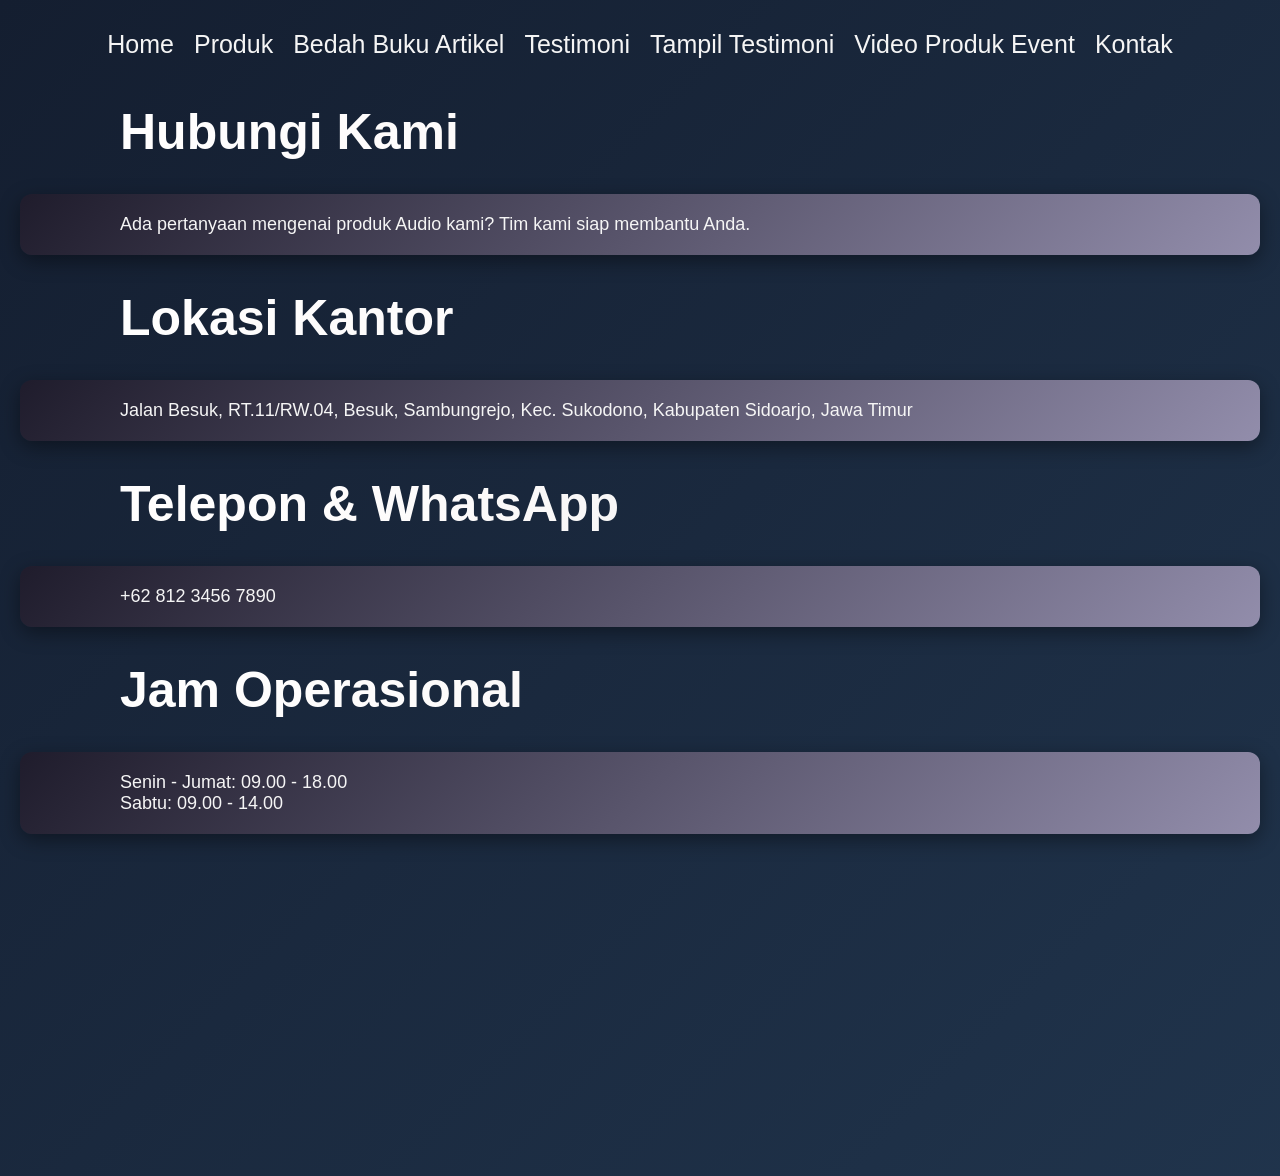
<file: Kontak.html>
<!DOCTYPE html>
<html lang="id">
<head>
<meta charset="UTF-8">
<meta name="viewport" content="width=device-width, initial-scale=1.0">
<title>Profile Usaha Buku Serhan</title>
<link rel="stylesheet" href="style.css"/>
<nav class="navbar">
  <ul>
    <li><a href="index.html">Home</a></li>
    <li><a href="Produk.html">Produk</a></li>
    <li><a href="Bedah Buku Artikel.html">Bedah Buku Artikel</a></li>
    <li><a href="Testimoni.html">Testimoni</a></li>
    <li><a href="Tampil Testimoni.html">Tampil Testimoni</a></li>
    <li><a href="Video Produk Event.html">Video Produk Event</a></li>
    <li><a href="Kontak.html">Kontak</a></li>
  </ul>
</nav>
</head>
<body>
    <div class="contact-wrapper">
    <div class="contact-header">
        <h1>Hubungi Kami</h1>
        <p>Ada pertanyaan mengenai produk Audio kami? Tim kami siap membantu Anda.</p>
    </div>

    <div class="contact-grid">
        <div class="info-side">
            <div class="info-box">
                <i class="fas fa-location-dot"></i>
                <div>
                    <h1>Lokasi Kantor</h1>
                    <p>Jalan Besuk, RT.11/RW.04, Besuk, Sambungrejo, Kec. Sukodono, Kabupaten Sidoarjo, Jawa Timur</p>
                </div>
            </div>

            <div class="info-box">
                <i class="fas fa-phone"></i>
                <div>
                    <h1>Telepon & WhatsApp</h1>
                    <p>+62 812 3456 7890</p>
                </div>
            </div>

            <div class="info-box">
                <i class="fas fa-clock"></i>
                <div>
                    <h1>Jam Operasional</h1>
                    <p>Senin - Jumat: 09.00 - 18.00<br>Sabtu: 09.00 - 14.00</p>
                </div>
            </div>


        </div>

    <div class="map-container">
        <iframe src="https://www.google.com/maps/embed?pb=!1m18!1m12!1m3!1d3957.1472856424264!2d112.6455903748651!3d-7.38754789262208!2m3!1f0!2f0!3f0!3m2!1i1024!2i768!4f13.1!3m3!1m2!1s0x2dd7e2f40676d005%3A0x26e010ff086e0f22!2sPesantren%20Al%20Kautsar%20Sidoarjo!5e0!3m2!1sid!2sid!4v1709360000000!5m2!1sid!2sid"width="100%" height="300" style="border:0;" allowfullscreen="" loading="lazy"></iframe>
    </div>
</div>
</body>
</file>
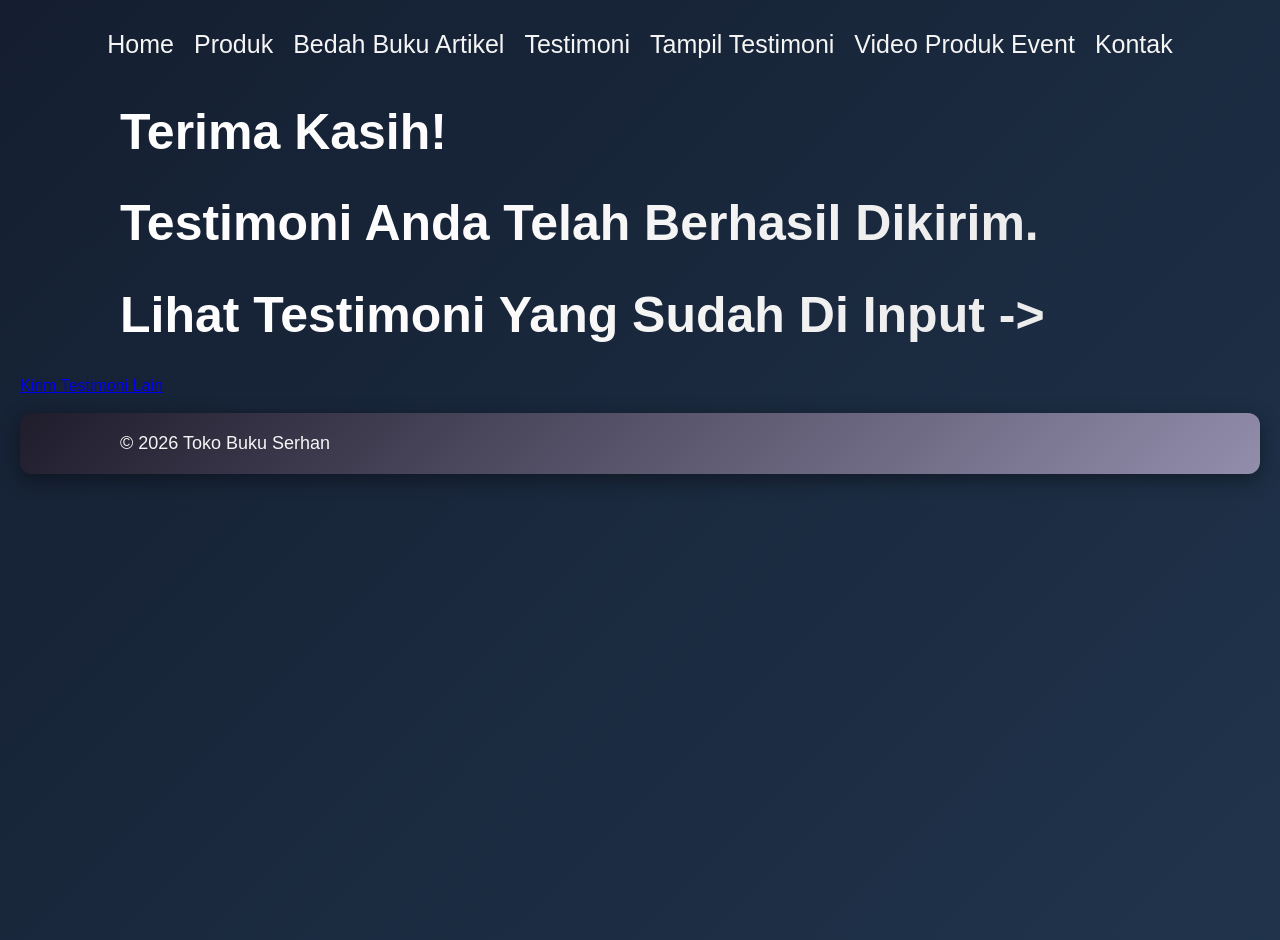
<file: Proses Testimoni.html>
<!DOCTYPE html>
<html lang="id">
<head>
<meta charset="UTF-8">
<meta name="viewport" content="width=device-width, initial-scale=1.0">
<title>Profile Usaha Buku Serhan</title>
<link rel="stylesheet" href="style.css"/>
<nav class="navbar">
  <ul>
    <li><a href="index.html">Home</a></li>
    <li><a href="Produk.html">Produk</a></li>
    <li><a href="Bedah Buku Artikel.html">Bedah Buku Artikel</a></li>
    <li><a href="Testimoni.html">Testimoni</a></li>
    <li><a href="Tampil Testimoni.html">Tampil Testimoni</a></li>
    <li><a href="Video Produk Event.html">Video Produk Event</a></li>
    <li><a href="Kontak.html">Kontak</a></li>
  </ul>
</nav>
</head>
<body>
    <main class="konfirmasi">
        <h1>Terima Kasih!</h1>
        <h1>Testimoni Anda Telah Berhasil Dikirim.</h1>
        <h1><a href="Tampil Testimoni.html">Lihat Testimoni Yang Sudah Di Input -></a></h1>
        <section class="Testimoni Terkirim"></section>
        <a href="Testimoni.html">Kirim Testimoni Lain</a>
    </main>

    <footer>
        <p>&copy; 2026 Toko Buku Serhan</p>
    </footer>
</body>
</html>
</file>
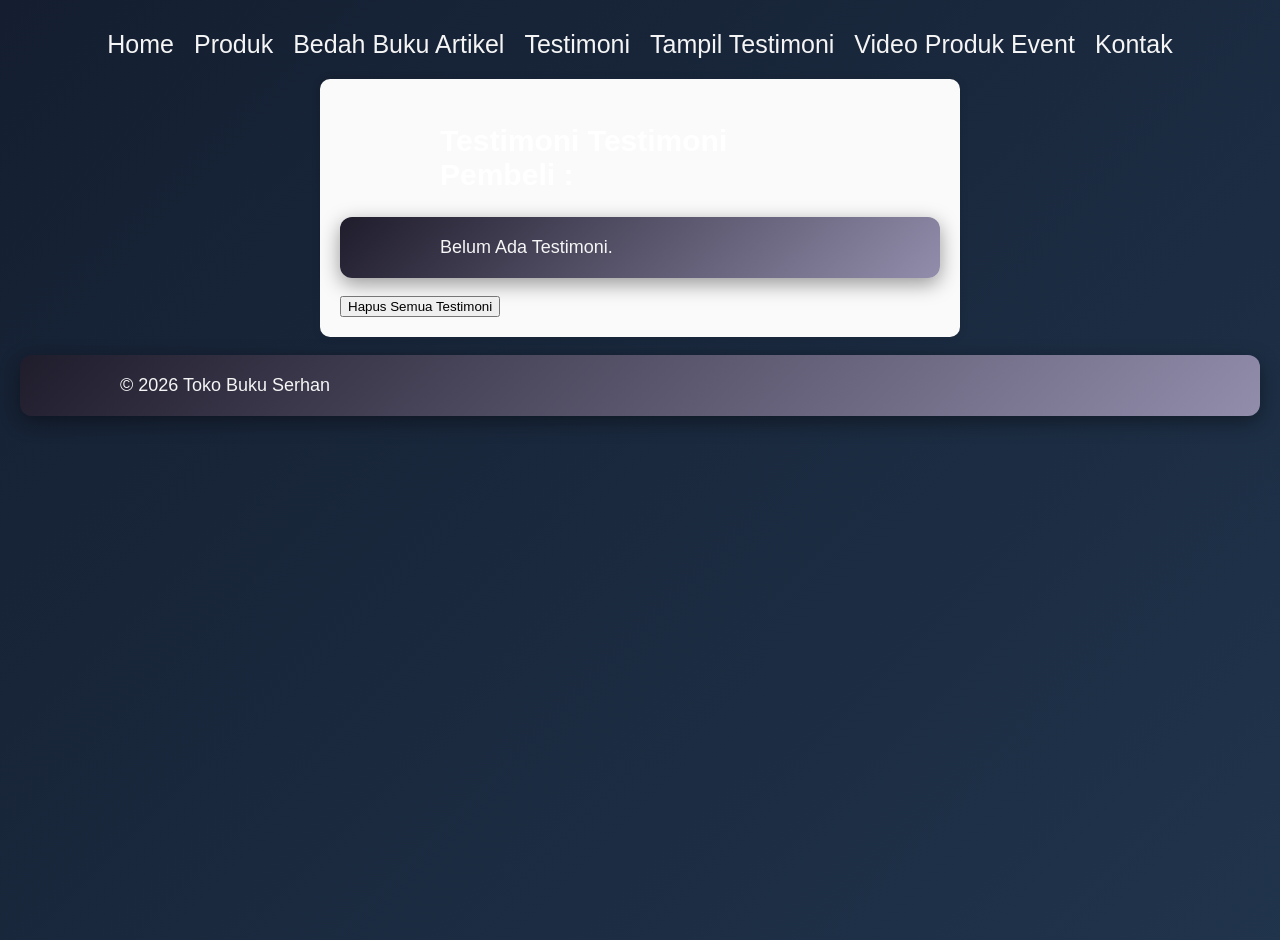
<file: Tampil Testimoni.html>
<!DOCTYPE html>
<html lang="id">
<head>
<meta charset="UTF-8">
<meta name="viewport" content="width=device-width, initial-scale=1.0">
<title>Profile Usaha Buku Serhan</title>
<link rel="stylesheet" href="style.css"/>
<nav class="navbar">
  <ul>
    <li><a href="index.html">Home</a></li>
    <li><a href="Produk.html">Produk</a></li>
    <li><a href="Bedah Buku Artikel.html">Bedah Buku Artikel</a></li>
    <li><a href="Testimoni.html">Testimoni</a></li>
    <li><a href="Tampil Testimoni.html">Tampil Testimoni</a></li>
    <li><a href="Video Produk Event.html">Video Produk Event</a></li>
    <li><a href="Kontak.html">Kontak</a></li>
  </ul>
</nav>
</head>
<body>
<main class="formulir">
    <h2>Testimoni Testimoni Pembeli :</h2>
    <div id="daftarTestimoni"></div>
    <button id="hapusSemua">Hapus Semua Testimoni</button>
  </div>

    <section>
    <div id="daftarTestimoni"></div>
    </section>
  </main>

  <footer>
    <p>&copy; 2026 Toko Buku Serhan</p>
  </footer>

   <script>
    const container = document.getElementById('daftarTestimoni');
    const testimoniList = JSON.parse(localStorage.getItem('testimoniList')) || [];

    if (testimoniList.length === 0) {
      container.innerHTML = "<p>Belum Ada Testimoni.</p>";
    } else {
      testimoniList.forEach((t, i) => {
        const el = document.createElement('div');
        el.className = 'testimoni-box';
        el.innerHTML = `
          <p><strong>Nama:</strong> ${t.nama}</p>
          <p><strong>Email:</strong> ${t.email}</p>
          <p><strong>Pesan:</strong> ${t.pesan}</p>
        `;
        container.appendChild(el);
      });
    }


      document.getElementById("hapusSemua").addEventListener("click", function() {
      const konfirmasi = confirm("Apakah Anda Yakin Ingin Menghapus Semua Testimoni?");
      if (konfirmasi) {
        localStorage.removeItem("testimoniList");
        location.reload();
         
      }
       });
  </script>

</body>
</html>
</file>
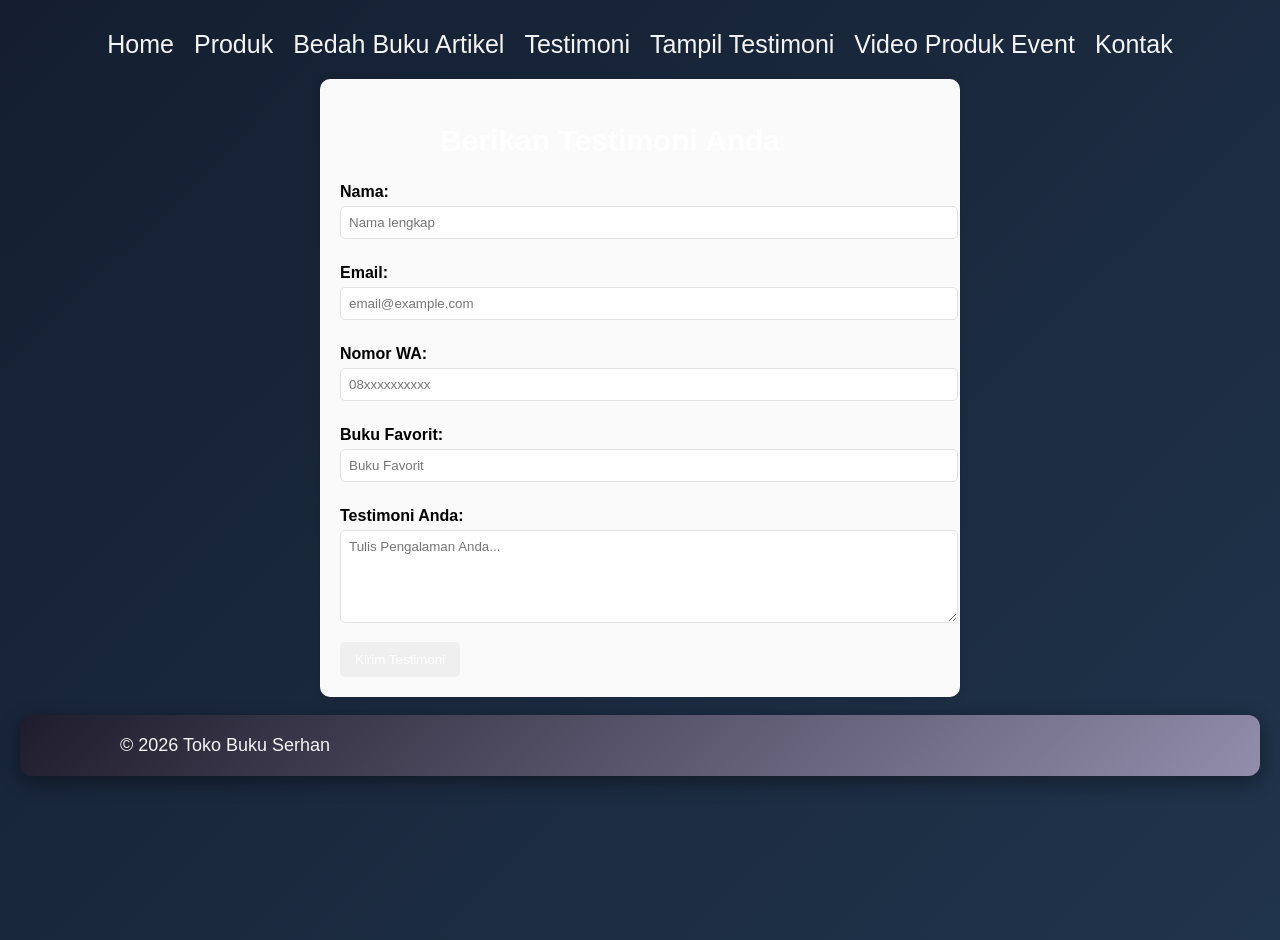
<file: Testimoni.html>
<!DOCTYPE html>
<html lang="id">
<head>
<meta charset="UTF-8">
<meta name="viewport" content="width=device-width, initial-scale=1.0">
<title>Profile Usaha Buku Serhan</title>
<link rel="stylesheet" href="style.css"/>
<nav class="navbar">
  <ul>
    <li><a href="index.html">Home</a></li>
    <li><a href="Produk.html">Produk</a></li>
    <li><a href="Bedah Buku Artikel.html">Bedah Buku Artikel</a></li>
    <li><a href="Testimoni.html">Testimoni</a></li>
    <li><a href="Tampil Testimoni.html">Tampil Testimoni</a></li>
    <li><a href="Video Produk Event.html">Video Produk Event</a></li>
    <li><a href="Kontak.html">Kontak</a></li>
  </ul>
</nav>
</head>
<body>
<main class="formulir">
    <h2>Berikan Testimoni Anda</h2>
    <form id="formTestimoni">
      <label for="nama">Nama:</label>
      <input type="text" id="nama" name="nama" required placeholder="Nama lengkap">

      <label for="email">Email:</label>
      <input type="email" id="email" name="email" required placeholder="email@example.com">

      <label for="Nomor Wa">Nomor WA:</label>
      <input type="Nomor Wa" id="Nomor Wa" name="Nomor Wa" required placeholder="08xxxxxxxxxx">

       <label for="Buku Favorit">Buku Favorit:</label>
      <input type="Buku Favorit" id="Buku Favorit" name="Buku Favorit" required placeholder="Buku Favorit">

      <label for="pesan">Testimoni Anda:</label>
      <textarea id="pesan" name="pesan" required placeholder="Tulis Pengalaman Anda..." rows="5"></textarea>

      <button type="submit">Kirim Testimoni</button>
    </form>
  </main>

  <footer>
    <p>&copy; 2026 Toko Buku Serhan</p>
  </footer>

  <script>
    document.getElementById('formTestimoni').addEventListener('submit', function(e) {
      e.preventDefault();

      const nama = document.getElementById('nama').value;
      const email = document.getElementById('email').value;
      const pesan = document.getElementById('pesan').value;

      const dataBaru = { nama, email, pesan };

      // Ambil list dari localStorage
      const testimoniList = JSON.parse(localStorage.getItem('testimoniList')) || [];

      // Tambahkan testimoni baru
      testimoniList.push(dataBaru);

      // Simpan kembali ke localStorage
      localStorage.setItem('testimoniList', JSON.stringify(testimoniList));

      // Arahkan ke halaman konfirmasi
      window.location.href = 'Proses Testimoni.html';
    });
  </script>

</body>
</html>
</file>
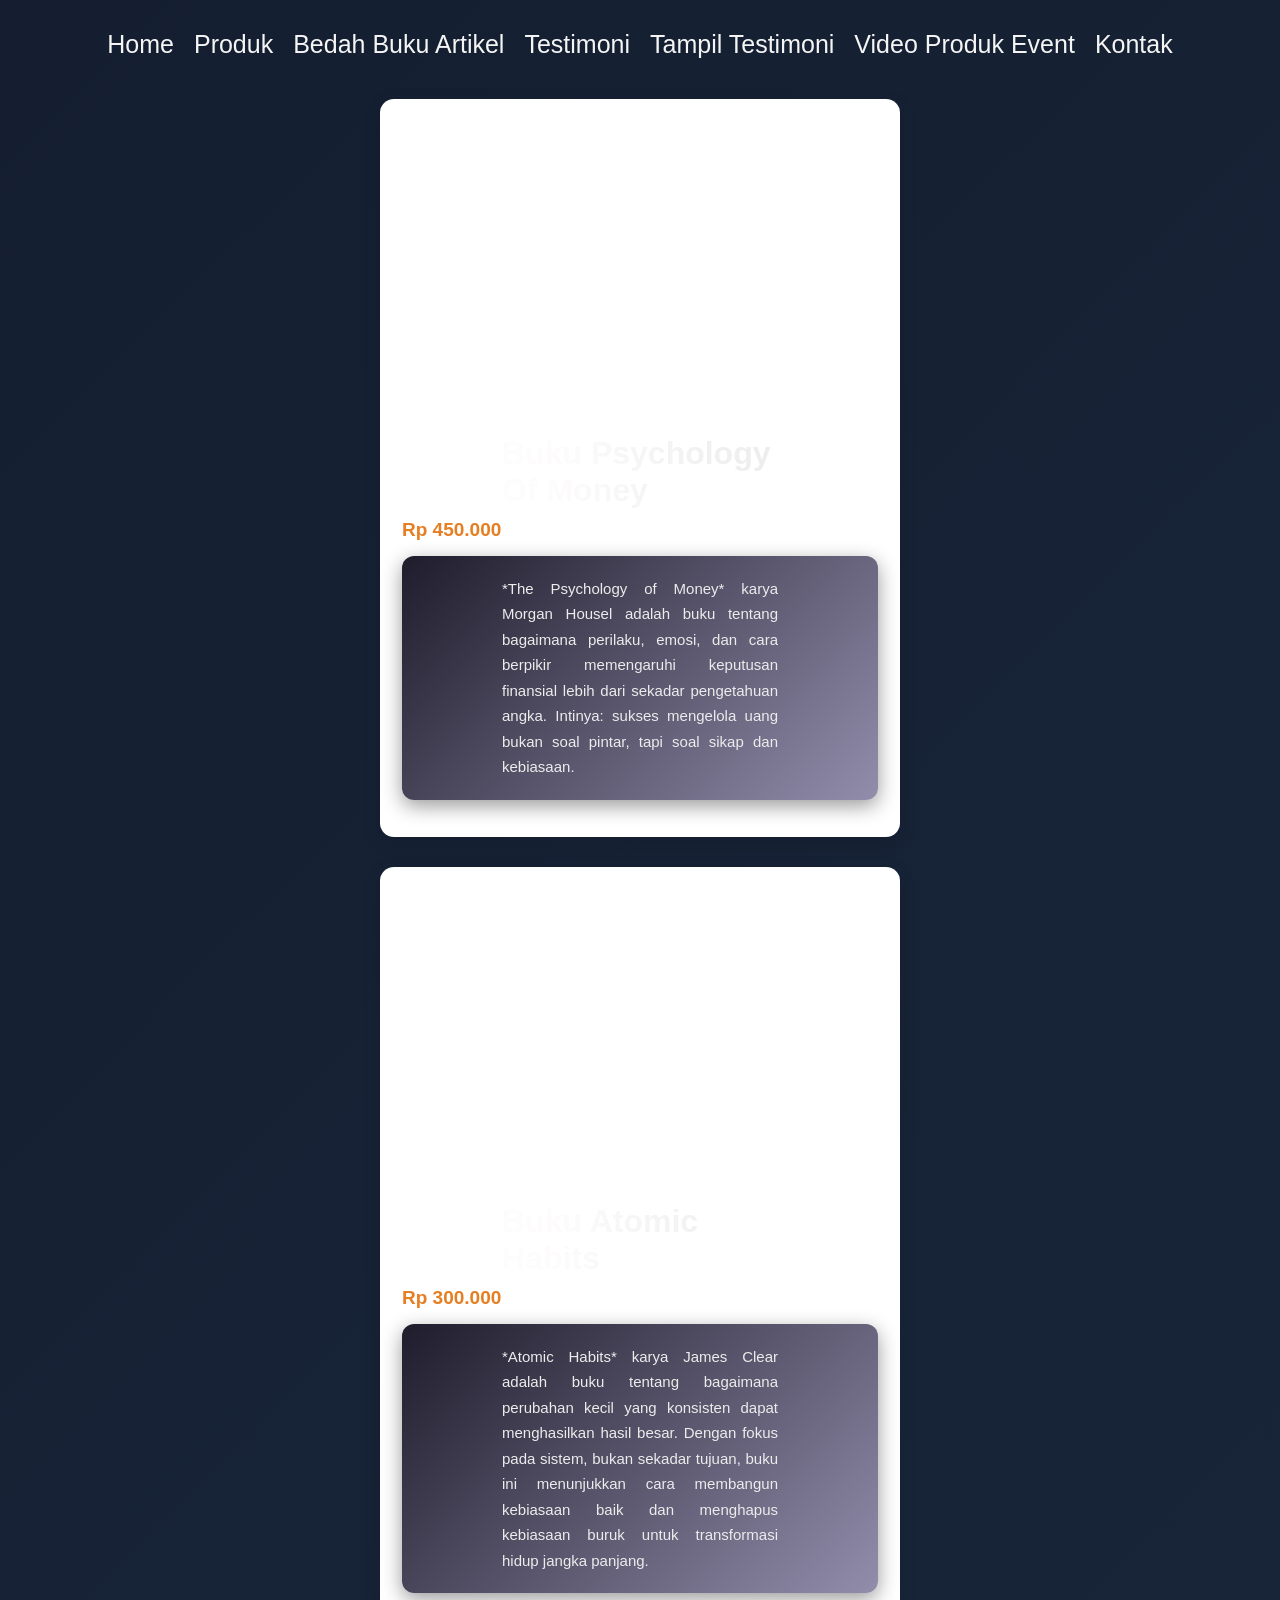
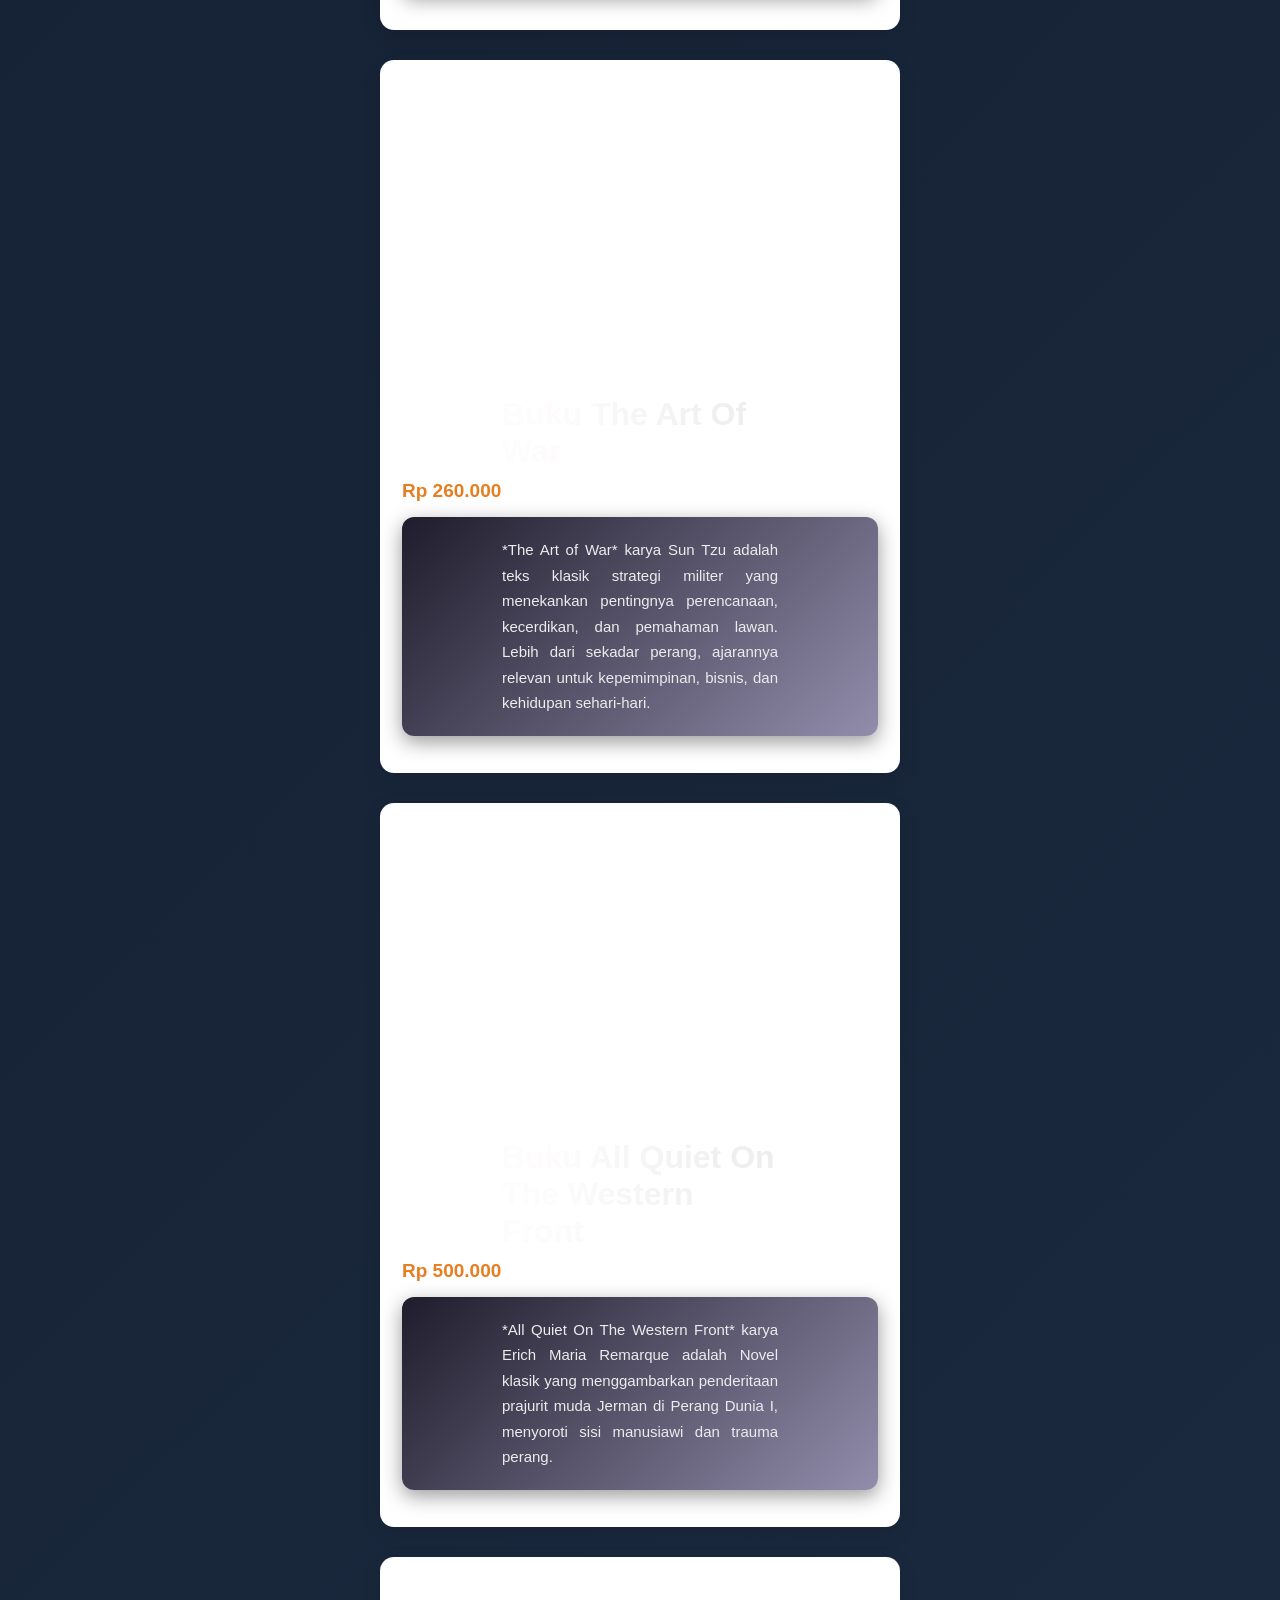
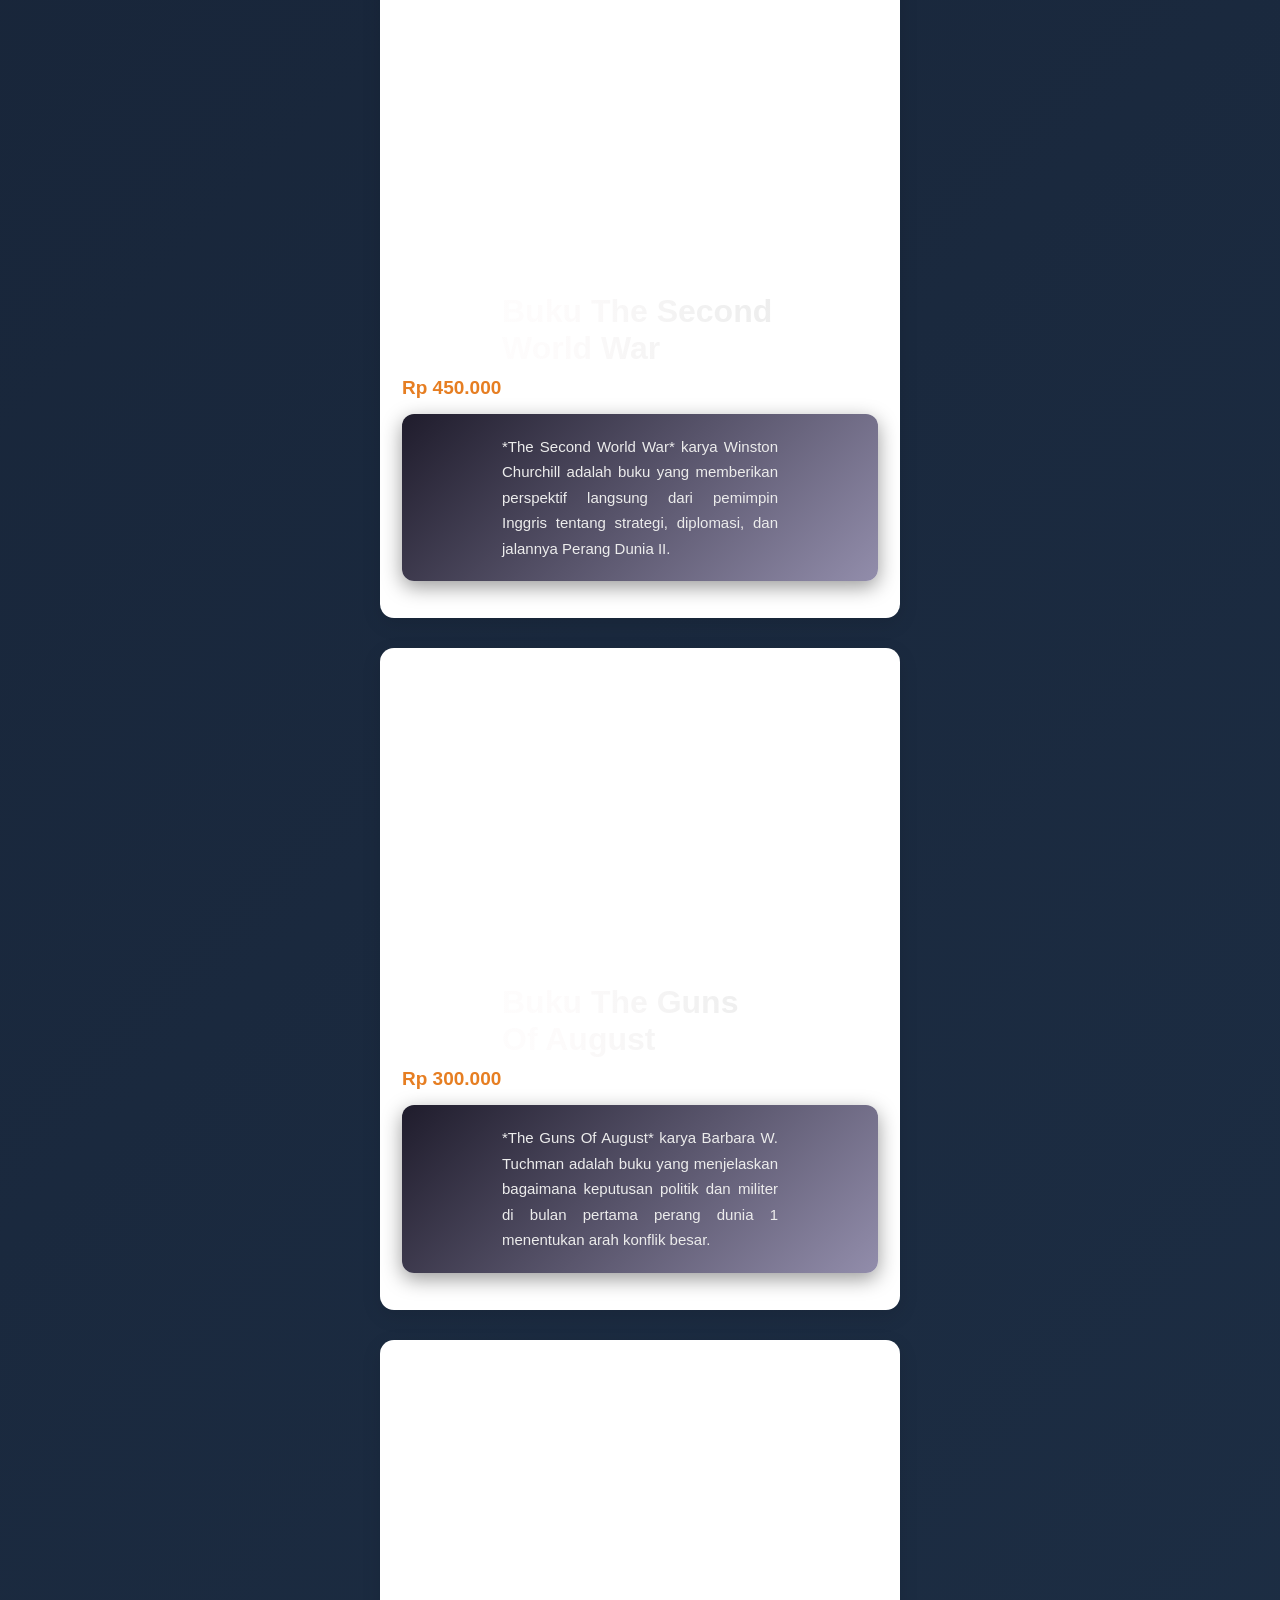
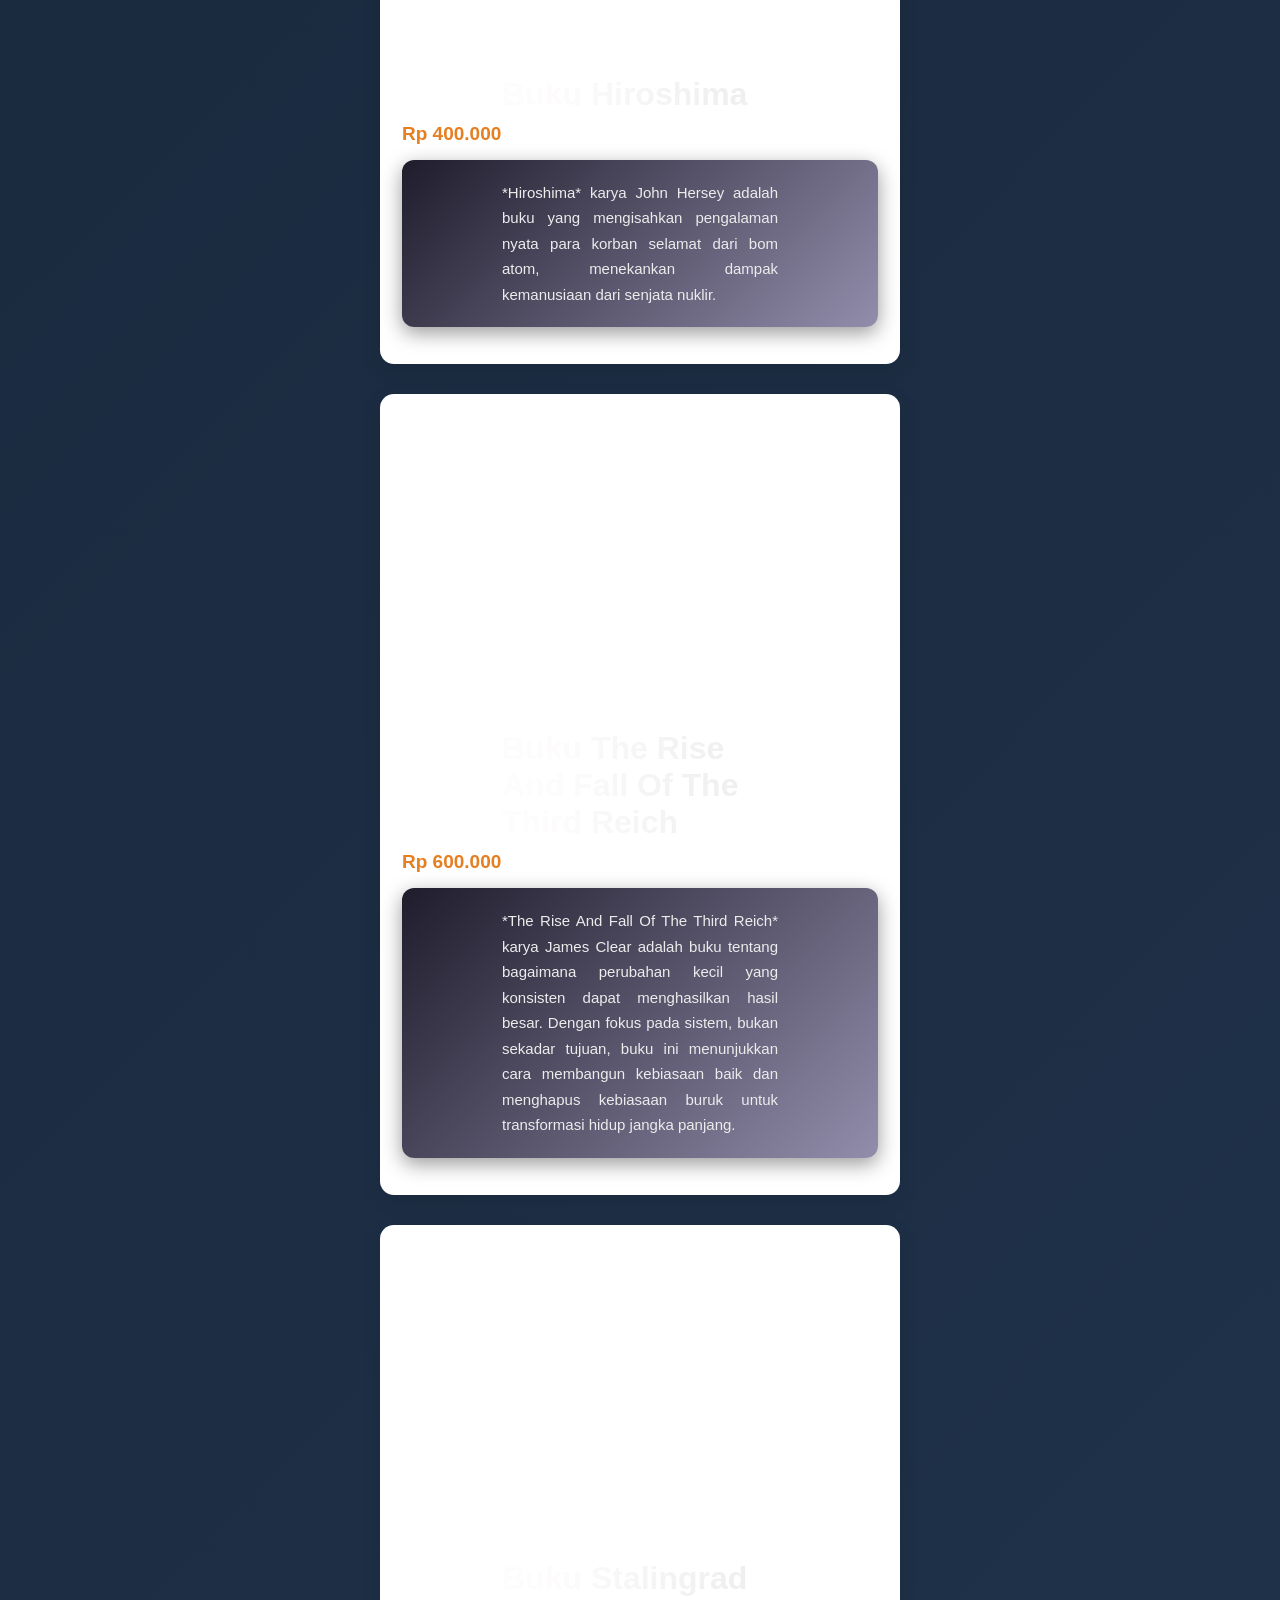
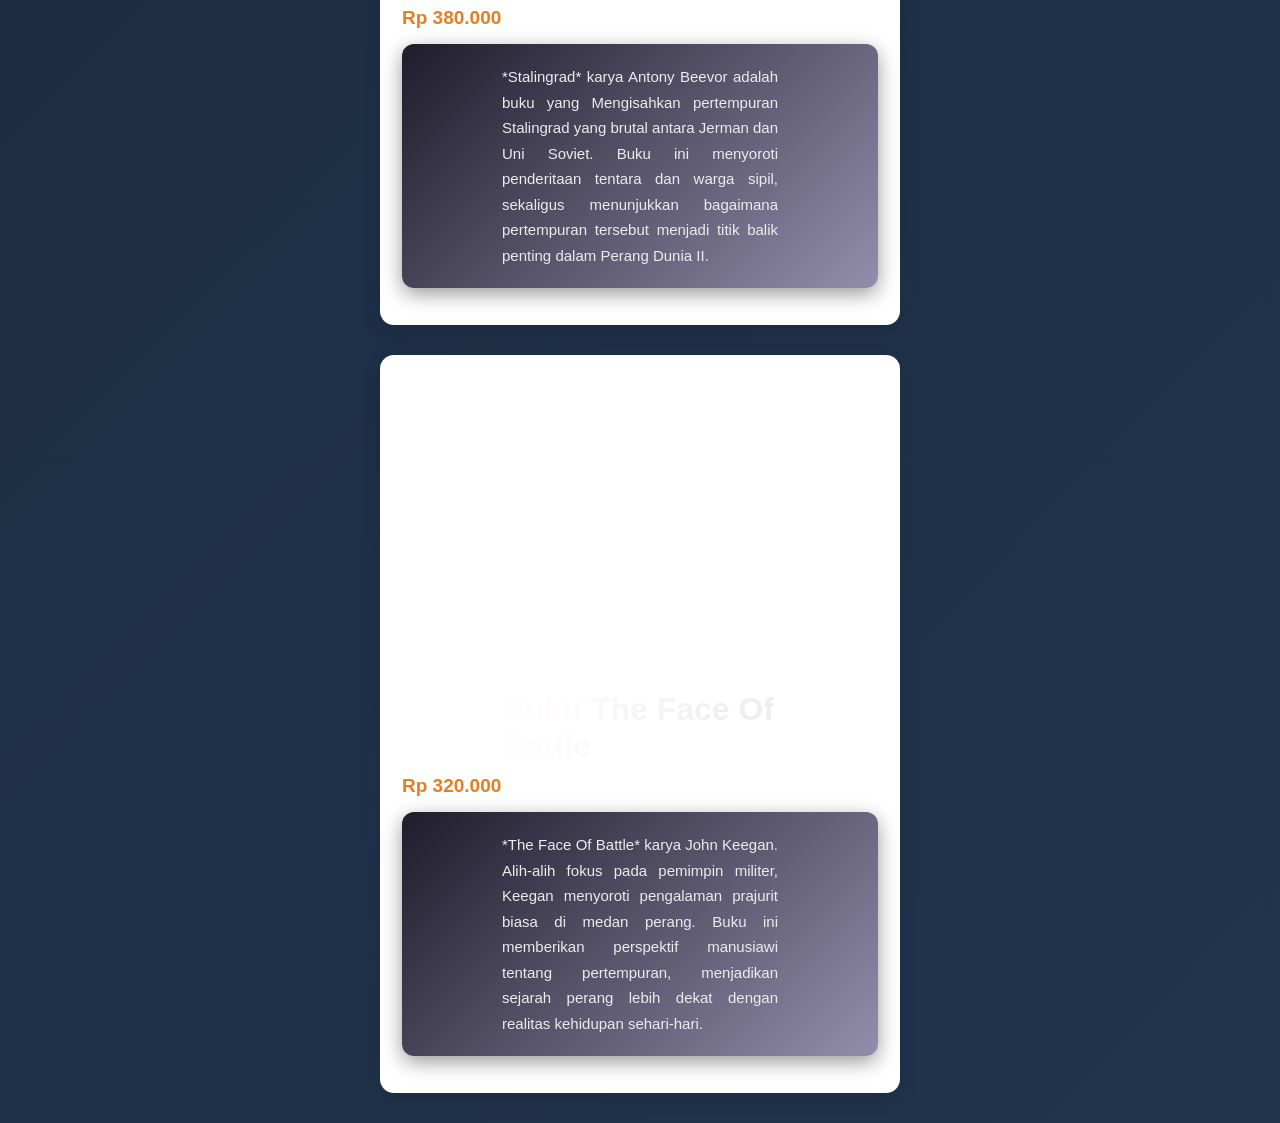
<file: Video Produk Event.html>
<!DOCTYPE html>
<html lang="id">
<head>
<meta charset="UTF-8">
<meta name="viewport" content="width=device-width, initial-scale=1.0">
<title>Profile Usaha Buku Serhan</title>
<link rel="stylesheet" href="style.css"/>
<nav class="navbar">
  <ul>
    <li><a href="index.html">Home</a></li>
    <li><a href="Produk.html">Produk</a></li>
    <li><a href="Bedah Buku Artikel.html">Bedah Buku Artikel</a></li>
    <li><a href="Testimoni.html">Testimoni</a></li>
    <li><a href="Tampil Testimoni.html">Tampil Testimoni</a></li>
    <li><a href="Video Produk Event.html">Video Produk Event</a></li>
    <li><a href="Kontak.html">Kontak</a></li>
  </ul>
</nav>
</head>
<body>
    <div class="card-buku">
        <div class="video-container">
          <iframe src="https://www.youtube.com/embed/mj2Kk4FVN40" 
                    title="Riview Buku Psychology Of Money"
                    allow="accelerometer; autoplay; clipboard-write; encrypted-media; gyroscope; picture-in-picture" 
                    allowfullscreen>
            </iframe>
        </div>
        <div class="konten">
            <h1>Buku Psychology Of Money</h1>
            <div class="harga-buku">Rp 450.000</div>
            <p class="deskripsi">
               *The Psychology of Money* karya Morgan Housel adalah buku tentang bagaimana perilaku, emosi, dan cara berpikir memengaruhi keputusan finansial lebih dari sekadar pengetahuan angka. Intinya: sukses mengelola uang bukan soal pintar, tapi soal sikap dan kebiasaan.
            </p>
        </div>
    </div>

    <div class="card-buku">
        <div class="video-container">
          <iframe src="https://www.youtube.com/embed/n31kiJ-gaZI" 
                    title="Riview Buku Atomic Habits"
                    allow="accelerometer; autoplay; clipboard-write; encrypted-media; gyroscope; picture-in-picture" 
                    allowfullscreen>
            </iframe>
        </div>
        <div class="konten">
            <h1>Buku Atomic Habits</h1>
            <div class="harga-buku">Rp 300.000</div>
            <p class="deskripsi">
               *Atomic Habits* karya James Clear adalah buku tentang bagaimana perubahan kecil yang konsisten dapat menghasilkan hasil besar. Dengan fokus pada sistem, bukan sekadar tujuan, buku ini menunjukkan cara membangun kebiasaan baik dan menghapus kebiasaan buruk untuk transformasi hidup jangka panjang.
            </p>
        </div>
    </div>

    <div class="card-buku">
        <div class="video-container">
          <iframe src="https://www.youtube.com/embed/XE5aP5JkPbI" 
                    title="Riview Buku The Art Of War"
                    allow="accelerometer; autoplay; clipboard-write; encrypted-media; gyroscope; picture-in-picture" 
                    allowfullscreen>
            </iframe>
        </div>
        <div class="konten">
            <h1>Buku The Art Of War</h1>
            <div class="harga-buku">Rp 260.000</div>
            <p class="deskripsi">
              *The Art of War* karya Sun Tzu adalah teks klasik strategi militer yang menekankan pentingnya perencanaan, kecerdikan, dan pemahaman lawan. Lebih dari sekadar perang, ajarannya relevan untuk kepemimpinan, bisnis, dan kehidupan sehari-hari.
        </div>
    </div>

    <div class="card-buku">
        <div class="video-container">
          <iframe src="https://www.youtube.com/embed/92eL39SRt34" 
                    title="Riview Buku All Quiet On The Western Front"
                    allow="accelerometer; autoplay; clipboard-write; encrypted-media; gyroscope; picture-in-picture" 
                    allowfullscreen>
            </iframe>
        </div>
        <div class="konten">
            <h1>Buku All Quiet On The Western Front</h1>
            <div class="harga-buku">Rp 500.000</div>
            <p class="deskripsi">
               *All Quiet On The Western Front* karya Erich Maria Remarque adalah Novel klasik yang menggambarkan penderitaan prajurit muda Jerman di Perang Dunia I, menyoroti sisi manusiawi dan trauma perang.
            </p>
        </div>
    </div>

    <div class="card-buku">
        <div class="video-container">
          <iframe src="https://www.youtube.com/embed/U_PjggcOAkI" 
                    title="Riview Buku The Second World War"
                    allow="accelerometer; autoplay; clipboard-write; encrypted-media; gyroscope; picture-in-picture" 
                    allowfullscreen>
            </iframe>
        </div>
        <div class="konten">
            <h1>Buku The Second World War</h1>
            <div class="harga-buku">Rp 450.000</div>
            <p class="deskripsi">
               *The Second World War* karya Winston Churchill adalah buku yang memberikan perspektif langsung dari pemimpin Inggris tentang strategi, diplomasi, dan jalannya Perang Dunia II.
            </p>
        </div>
    </div>

    <div class="card-buku">
        <div class="video-container">
          <iframe src="https://www.youtube.com/embed/5IQv41YG_8E" 
                    title="Riview Buku The Guns Of August"
                    allow="accelerometer; autoplay; clipboard-write; encrypted-media; gyroscope; picture-in-picture" 
                    allowfullscreen>
            </iframe>
        </div>
        <div class="konten">
            <h1>Buku The Guns Of August</h1>
            <div class="harga-buku">Rp 300.000</div>
            <p class="deskripsi">
               *The Guns Of August* karya Barbara W. Tuchman adalah buku yang menjelaskan bagaimana keputusan politik dan militer di bulan pertama perang dunia 1 menentukan arah konflik besar.
            </p>
        </div>
    </div>

    <div class="card-buku">
        <div class="video-container">
          <iframe src="https://www.youtube.com/embed/CT2pyZQ2Y1E" 
                    title="Riview Buku Hiroshima"
                    allow="accelerometer; autoplay; clipboard-write; encrypted-media; gyroscope; picture-in-picture" 
                    allowfullscreen>
            </iframe>
        </div>
        <div class="konten">
            <h1>Buku Hiroshima</h1>
            <div class="harga-buku">Rp 400.000</div>
            <p class="deskripsi">
               *Hiroshima* karya John Hersey adalah buku yang mengisahkan pengalaman nyata para korban selamat dari bom atom, menekankan dampak kemanusiaan dari senjata nuklir.
            </p>
        </div>
    </div>

    <div class="card-buku">
        <div class="video-container">
          <iframe src="https://www.youtube.com/embed/XxVz0lw0GgE" 
                    title="Riview Buku The Rise And Fall Ff The Third Reich"
                    allow="accelerometer; autoplay; clipboard-write; encrypted-media; gyroscope; picture-in-picture" 
                    allowfullscreen>
            </iframe>
        </div>
        <div class="konten">
            <h1>Buku The Rise And Fall Of The Third Reich</h1>
            <div class="harga-buku">Rp 600.000</div>
            <p class="deskripsi">
               *The Rise And Fall Of The Third Reich* karya James Clear adalah buku tentang bagaimana perubahan kecil yang konsisten dapat menghasilkan hasil besar. Dengan fokus pada sistem, bukan sekadar tujuan, buku ini menunjukkan cara membangun kebiasaan baik dan menghapus kebiasaan buruk untuk transformasi hidup jangka panjang.
            </p>
        </div>
    </div>

    <div class="card-buku">
        <div class="video-container">
          <iframe src="https://www.youtube.com/embed/LcZ7xeWZh28" 
                    title="Riview Buku Stalingrad"
                    allow="accelerometer; autoplay; clipboard-write; encrypted-media; gyroscope; picture-in-picture" 
                    allowfullscreen>
            </iframe>
        </div>
        <div class="konten">
            <h1>Buku Stalingrad</h1>
            <div class="harga-buku">Rp 380.000</div>
            <p class="deskripsi">
               *Stalingrad* karya Antony Beevor adalah buku yang Mengisahkan pertempuran Stalingrad yang brutal antara Jerman dan Uni Soviet. Buku ini menyoroti penderitaan tentara dan warga sipil, sekaligus menunjukkan bagaimana pertempuran tersebut menjadi titik balik penting dalam Perang Dunia II.
            </p>
        </div>
    </div>

    <div class="card-buku">
        <div class="video-container">
          <iframe src="https://www.youtube.com/embed/scwnP760Vtc" 
                    title="Riview Buku The Face Of Battle"
                    allow="accelerometer; autoplay; clipboard-write; encrypted-media; gyroscope; picture-in-picture" 
                    allowfullscreen>
            </iframe>
        </div>
        <div class="konten">
            <h1>Buku The Face Of Battle</h1>
            <div class="harga-buku">Rp 320.000</div>
            <p class="deskripsi">
               *The Face Of Battle* karya John Keegan. Alih-alih fokus pada pemimpin militer, Keegan menyoroti pengalaman prajurit biasa di medan perang. Buku ini memberikan perspektif manusiawi tentang pertempuran, menjadikan sejarah perang lebih dekat dengan realitas kehidupan sehari-hari.
            </p>
        </div>
    </div>

</body>
</html>
</file>
<file: style.css>
body {
  background: linear-gradient(135deg, #141e30, #243b55, #3a6073, #16222a);
  font-family: 'Share Tech', sans-serif;
  color: #383838;
  margin: 20px;
  min-height: 100vh;
  background-size: 400% 400%;
  animation: gradientBG 5s ease infinite;
}

@keyframes gradientBG {
  0% { background-position: 0% 50%; }
  50% { background-position: 100% 50%; }
  100% { background-position: 0% 50%; }
}


.daftar-produk {
  display: flex;
  flex-wrap: wrap;
  justify-content: center;
  gap: 30px;
  padding: 40px 20px;
  max-width: 1000px;
  margin: 0 auto;
}

.produk {
  background-color: #fdfdfd;
  border: 1px solid #ccc;
  padding: 15px;
  border-radius: 10px;
  text-align: center;
  box-shadow: 0 2px 6px rgba(0, 0, 0, 0.1);
  font-family: 'Share Tech', sans-serif;
}

.produk img {
  width: 175px;
  height: auto;
  border-radius: 5px;
  margin-bottom: 10px;
}

.produk h2,
.produk h3 {
  font-family: 'Bebas Neue', sans-serif;
  letter-spacing: 1px;
  color: #1e2835;
}

.harga {
  font-weight: bold;
  color: #2ecc71;
}

.deskripsi {
  font-size: 18px;
  color: #e1e1e1;
  font-family: 'Share Tech', sans-serif;
}



h1 {
  font-size: 50px;
  font-family: 'Bebas Neue', sans-serif;
  text-align: left;
  padding: 0 100px;
  background: linear-gradient(90deg, #ffffff, #fdfbfb, #f0f0f0, #e8e8e8);
  -webkit-background-clip: text;
  -webkit-text-fill-color: transparent;
  background-clip: text;
}

h2 {
  font-family: 'Bebas Neue', sans-serif;
  text-align: left;
  font-size: 30px;
  padding: 0 100px;
  color: #ffffff;
}



p {
  font-family: 'Share Tech', sans-serif;
  color: #f5f5f5;
  background: linear-gradient(135deg, #1f1c2c, #928dab);
  text-align: justify;
  font-size: 18px;
  padding: 20px 100px;
  border-radius: 12px;
  box-shadow: 0 6px 20px rgba(0,0,0,0.4);
}



.navbar ul {
  display: flex;
  justify-content: center;
  list-style: none;
  margin: 10px;
  padding: 10px;
  gap: 20px;
  font-family: 'Bebas Neue', sans-serif;
  font-size: 25px;
}

.navbar ul li a {
  color: #f5f5f5;
  text-decoration: none;
  transition: color 0.3s ease;
}

.navbar ul li a:hover {
  color: #00c6ff;
}



.artikel {
  max-width: 700px;
  margin: auto;
  padding: 20px;
  background-color: #fdfdfd;
  font-family: 'Share Tech', sans-serif;
  line-height: 1.8;
}

.artikel .penulis {
  font-style: italic;
  color: #f5f5f5;
  margin-bottom: 20px;
}

.artikel .sampul {
  width: 180px;
  float: right;
  margin: 0 0 20px 20px;
  border: 1px solid #ccc;
  box-shadow: 2px 2px 6px rgba(0,0,0,0.1);
}

.artikel blockquote {
  font-family: 'Caveat', cursive;
  font-size: 20px;
  font-style: normal; 
  padding: 20px;
  margin: 20px 0;
  border-left: 4px solid #999;
  color: #444;
}


.btn-kembali {
  display: inline-block;
  margin-top: 30px;
  padding: 10px 16px;
  background-color: #0066cc;
  color: white;
  text-decoration: none;
  border-radius: 4px;
  font-family: 'Bebas Neue', sans-serif;
}

.btn-kembali:hover {
  background-color: #004d99;
}



.formulir {
  max-width: 600px;
  margin: auto;
  padding: 20px;
  background-color: #fafafa;
  border-radius: 10px;
  box-shadow: 0 0 10px rgba(0, 0, 0, 0.1);
  font-family: 'Share Tech', sans-serif;
}

form label {
  display: block;
  margin-top: 10px;
  font-weight: bold;
  color: #000000;
  font-family: 'Bebas Neue', sans-serif;
}

form input,
form select,
form textarea {
  width: 100%;
  padding: 8px;
  margin: 5px 0 15px;
  border: 1px solid #e2e2e2;
  border-radius: 5px;
  font-family: 'Share Tech', sans-serif;
}

form button {
  color: #fff;
  padding: 10px 15px;
  border: none;
  border-radius: 5px;
  cursor: pointer;
  font-family: 'Bebas Neue', sans-serif;
}

form button:hover {
  background-color: #2980b9;
}



.container {
  display: flex;
  justify-content: center;
  flex-wrap: wrap;
  gap: 20px;
  padding: 50px;
  background-color: #f4f7f6;
  font-family: 'Share Tech', sans-serif;
}

.stat-card {
  background: #ffffff;
  padding: 20px;
  box-shadow: 0 4px 15px rgba(0, 0, 0, 0.1);
  text-align: center;
  flex: 1;
  min-width: 150px;
}

.counter {
  display: block;
  font-size: 3rem;
  font-weight: 800;
  color: #2c3e50;
  margin-bottom: 5px;
  font-family: 'Bebas Neue', sans-serif;
}

.label {
  color: #7f8c8d;
  text-transform: uppercase;
  font-size: 0.9rem;
  letter-spacing: 1px;
  font-family: 'Share Tech', sans-serif;
}
.card-buku {
    background-color: #fff;
    width: 100%;
    max-width: 520px; /* Ukuran ideal untuk card video */
    margin: 30px auto; /* Tengah + jarak antar card */
    border-radius: 14px;
    overflow: hidden;
    box-shadow: 0 6px 20px rgba(0, 0, 0, 0.1);
    transition: transform 0.3s ease, box-shadow 0.3s ease;
    display: block;
}

.card-buku:hover {
    transform: translateY(-6px);
    box-shadow: 0 12px 30px rgba(0, 0, 0, 0.15);
}

.video-container {
    position: relative;
    width: 100%;
    padding-bottom: 56.25%; /* Rasio 16:9 */
    height: 0;
}

.video-container iframe {
    position: absolute;
    inset: 0; /* lebih clean dari top/left */
    width: 100%;
    height: 100%;
    border: none;
}

.konten {
    padding: 22px;
}

.konten h1 {
    font-size: 32px;
    color: #222;
    margin-bottom: 10px;
    font-weight: 700;
}

.harga-buku {
    font-size: 19px;
    color: #e67e22;
    font-weight: 600;
    margin-bottom: 12px;
}

.deskripsi {
    font-size: 15px;
    color: #ececec;
    line-height: 1.7;
}
</file>
